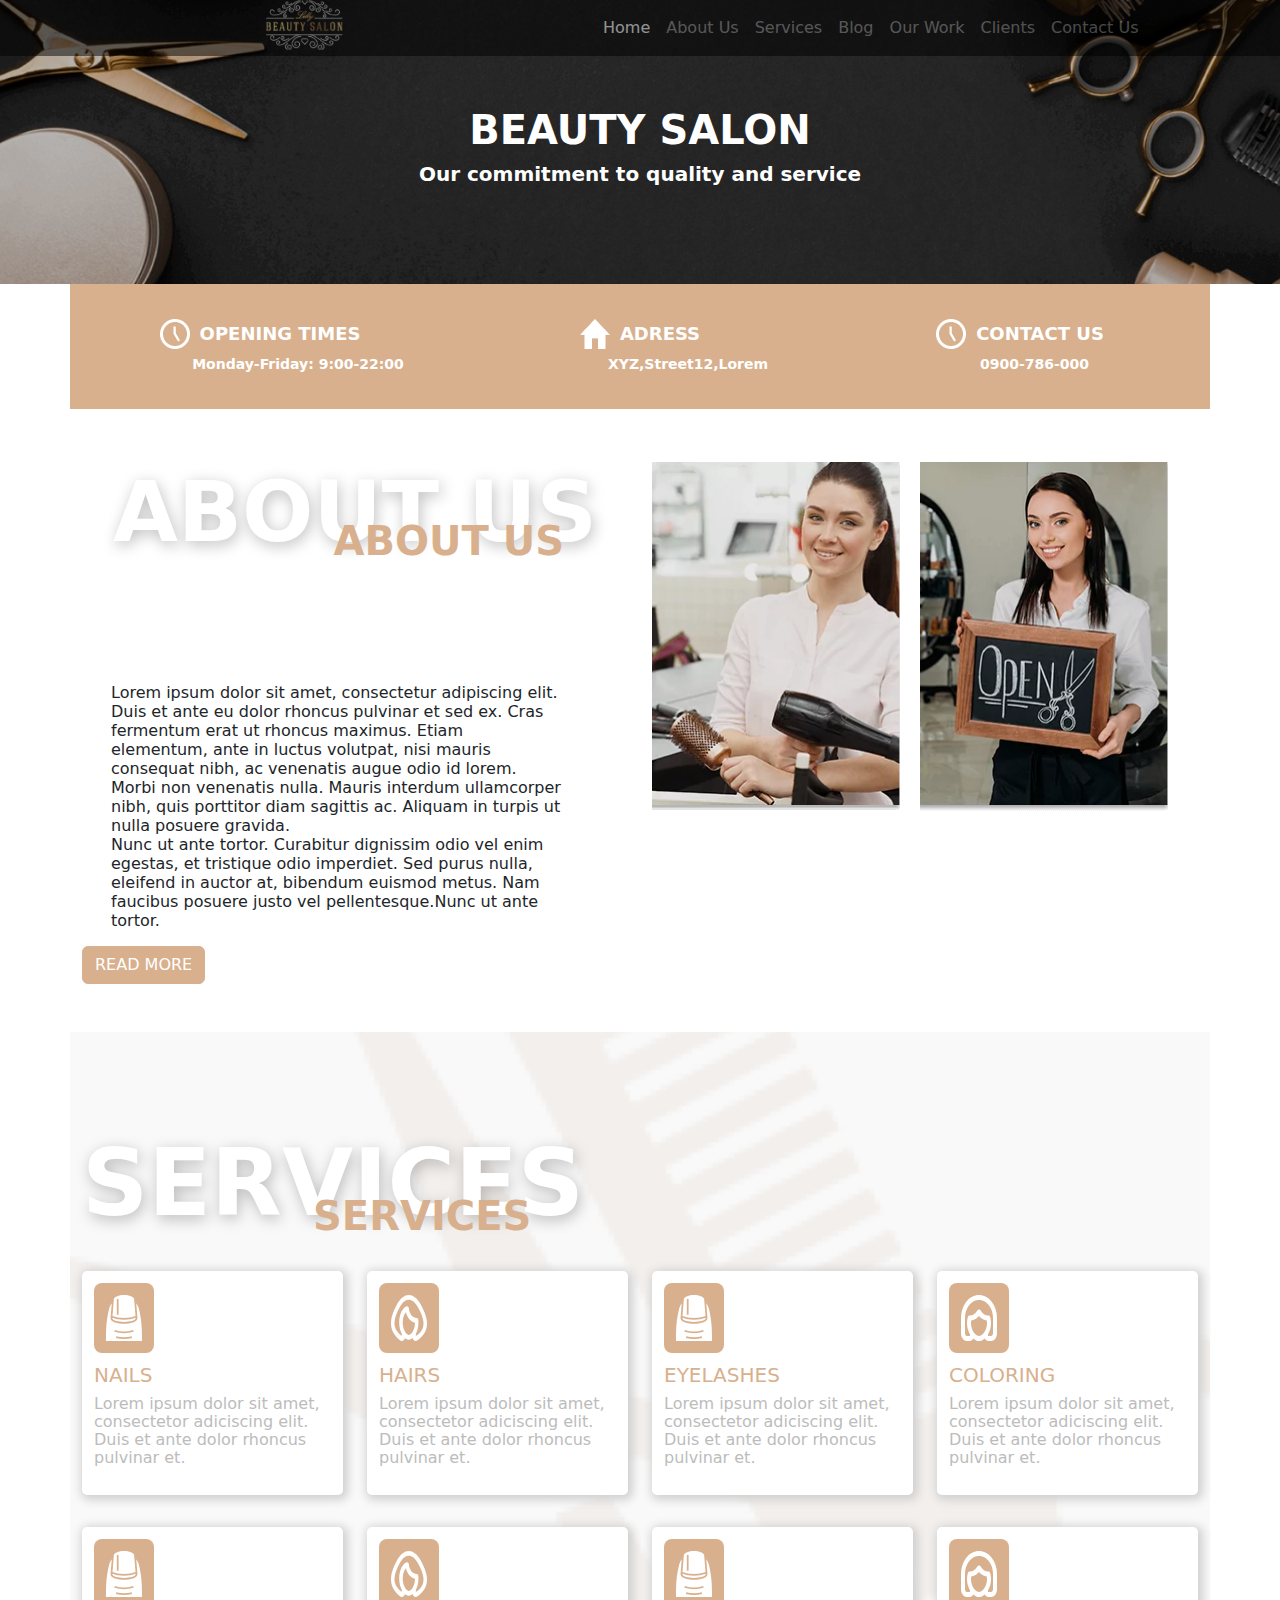
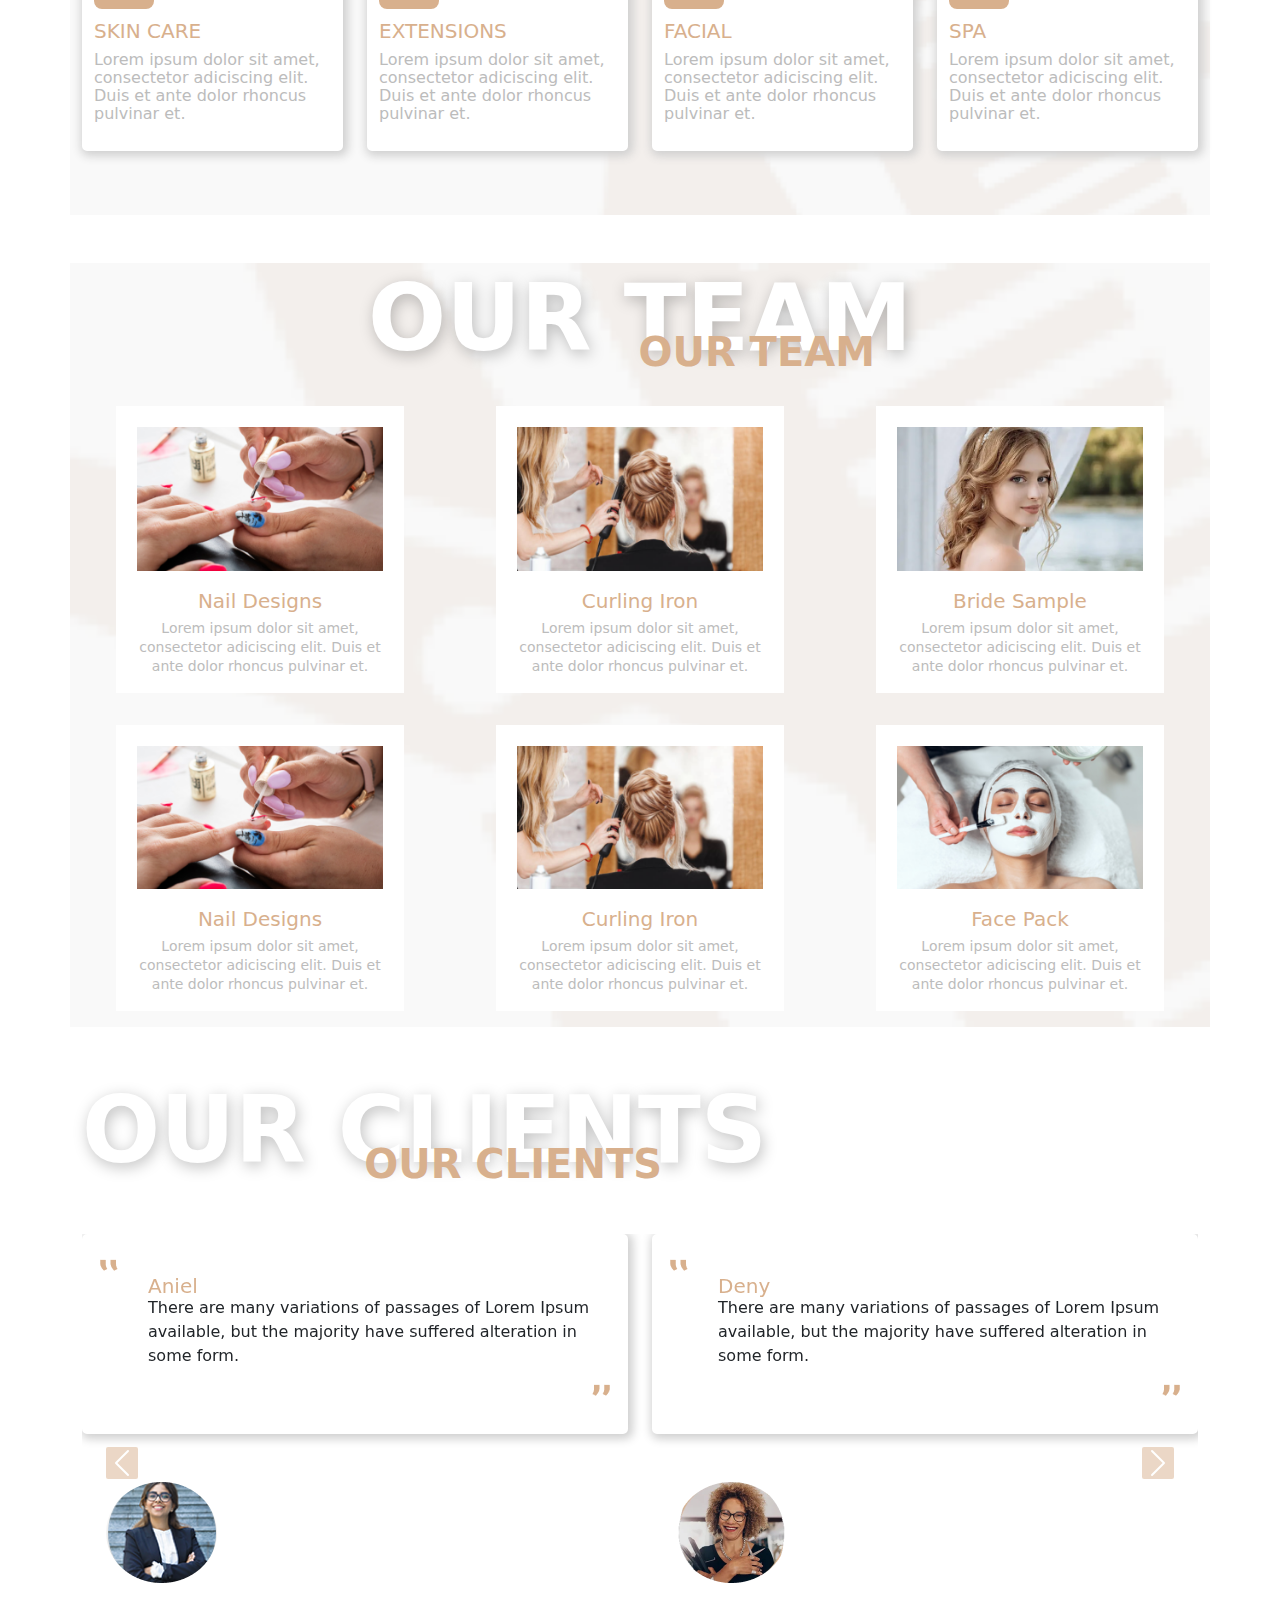
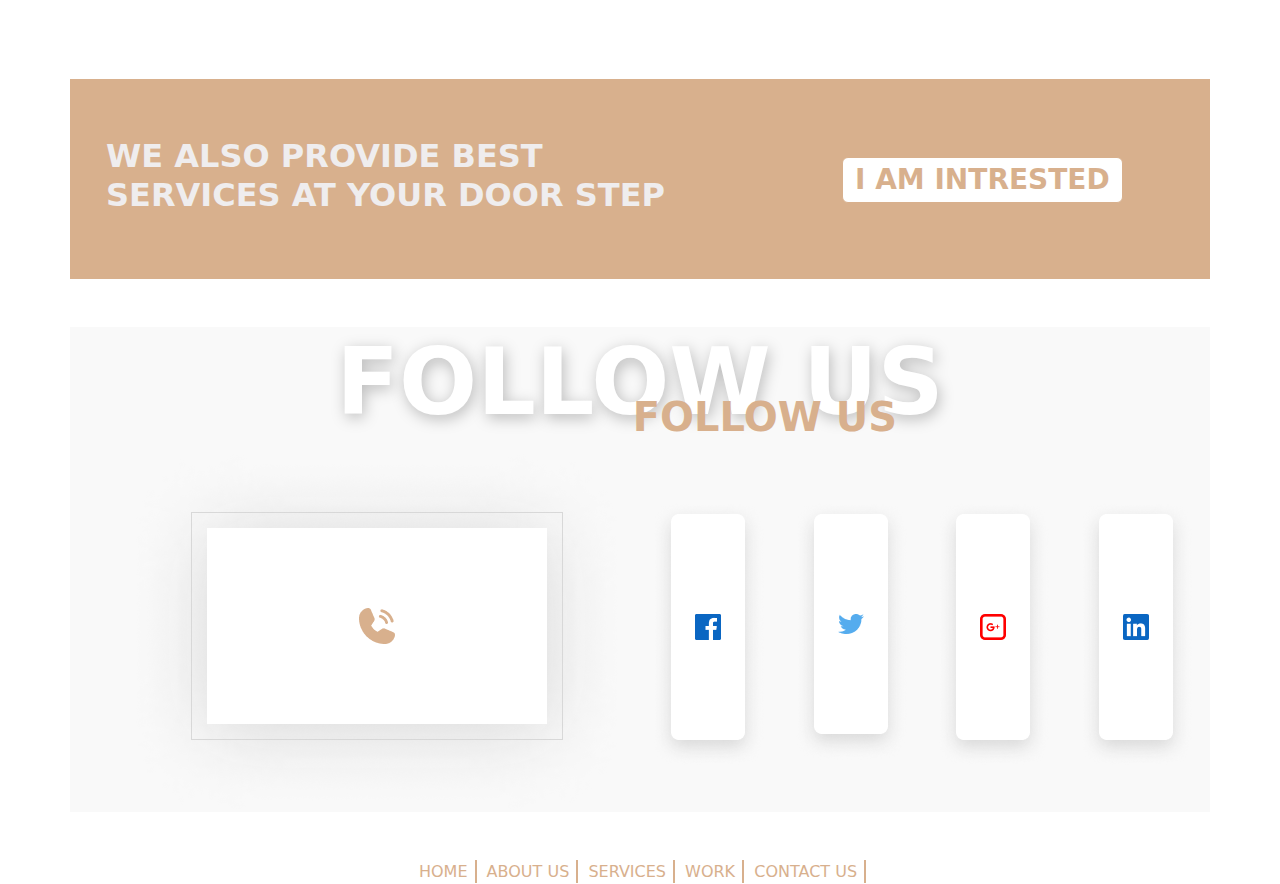
<file: index.html>
<!doctype html>
<html lang="en">

<head>
  <meta charset="utf-8">
  <meta name="viewport" content="width=device-width, initial-scale=1">
  <title>Beauty Saloon</title>
  <link href="https://cdn.jsdelivr.net/npm/bootstrap@5.3.3/dist/css/bootstrap.min.css" rel="stylesheet"
    integrity="sha384-QWTKZyjpPEjISv5WaRU9OFeRpok6YctnYmDr5pNlyT2bRjXh0JMhjY6hW+ALEwIH" crossorigin="anonymous">
  <link rel="stylesheet" href="index.css">
</head>

<body>
  <div class="banner">
    <div class="navbarr">
      <div class="container">
        <div class="row">
          <div class="col-3">
            <div class="text-end">
              <img src="images/Rectangle 1.png" alt="" style="max-width: 100%; height: 50px;">
            </div>
          </div>
          <div class="col-9">
            <nav class="navbar navbar-expand-lg  navbar-dark bg-black ">
              <div class="container-fluid">
                <a class="navbar-brand" href="#"></a>
                <button class="navbar-toggler" type="button" data-bs-toggle="collapse" data-bs-target="#navbarNav"
                  aria-controls="navbarNav" aria-expanded="false" aria-label="Toggle navigation">
                  <span class="navbar-toggler-icon"></span>
                </button>
                <div class="collapse navbar-collapse text-end" id="navbarNav">
                  <ul class="navbar-nav">
                    <li class="nav-item">
                      <a class="nav-link active" aria-current="page" href="index.html">Home</a>
                    </li>
                    <li class="nav-item">
                      <a class="nav-link" href="about.html">About Us</a>
                    </li>
                    <li class="nav-item ">
                      <a class="nav-link" href="services.html">Services</a>
                    </li>
                    <li class="nav-item">
                      <a class="nav-link" href="blog.html">Blog</a>
                    </li>
                    <li class="nav-item ">
                      <a class="nav-link" href="our work.html">Our Work</a>
                    </li>
                    <li class="nav-item ">
                      <a class="nav-link" href="clients.html">Clients</a>
                    </li>
                    <li class="nav-item ">
                      <a class="nav-link" href="contact.html">Contact Us</a>
                    </li>
                  </ul>
                </div>
              </div>
            </nav>
          </div>
        </div>
      </div>
    </div>

    <div class="container banner-text">
      <h1 class="banner-heading1">BEAUTY SALON</h1>
      <h6 class="banner-heading2">Our commitment to quality and service</h6>
    </div>
  </div>
  <!-- contact us -->
  <div class="container">
    <div class="contact-us row py-4">
      <div class="col-lg-4 col-md-4 col-sm-12 text-center ">

        <div style="display: flex; align-items: center; justify-content: center;" class="mx-auto">
          <!-- <div> -->
          <span style="margin-right: 10px; display: inline-block;"><img src="images/Vector (5).png" alt=""
              style="max-width: 100%;"></span>
          <p class="contact-heading1" style="display: inline-block;">OPENING TIMES</p>
        </div>
        <p class="contact-heading2 contact-heading2-1st">Monday-Friday: 9:00-22:00</p>
      </div>
      <div class="col-lg-4 col-md-4 col-sm-12 text-center">
        <div class="address" style="display: flex; align-items: center; justify-content: center;">
          <span style="margin-right: 10px;"><img src="images/Vector (4).png" alt="" style="max-width: 100%;"></span>
          <p class="contact-heading1 ">ADRESS</p>
        </div>
        <p class="contact-heading2 contact-heading2-2nd">XYZ,Street12,Lorem</p>
      </div>
      <div class="col-lg-4 col-md-4 col-sm-12 text-center">
        <div class="timing" style="display: flex; align-items: center; justify-content: center;">
          <span style="margin-right: 10px;"><img src="images/Vector (5).png" alt="" style="max-width: 100%;"></span>
          <p class="contact-heading1">CONTACT US</p>
        </div>
        <p class="contact-heading2 contact-heading2-3rd ">0900-786-000</p>
      </div>
    </div>
  </div>
  <!-- ABOUT US -->
  <div class="container my-5">
    <div class="row">
      <div class="col-lg-6 col-md-12 col-sm-12">
        <div class="position-relative">
          <p class="lg-text lg-text-about">ABOUT US</p>
          <p class="sm-text sm-text-about">ABOUT US</p>
        </div>
        <p class="mt-2 text">Lorem ipsum dolor sit amet, consectetur adipiscing elit. Duis et ante eu
          dolor rhoncus pulvinar et sed ex. Cras fermentum erat ut rhoncus
          maximus. Etiam elementum, ante in luctus volutpat, nisi mauris consequat
          nibh, ac venenatis augue odio id lorem. Morbi non venenatis nulla. Mauris
          interdum ullamcorper nibh, quis porttitor diam sagittis ac. Aliquam in
          turpis ut nulla posuere gravida.<br>
          Nunc ut ante tortor. Curabitur dignissim odio vel enim egestas, et tristique
          odio imperdiet. Sed purus nulla, eleifend in auctor at, bibendum euismod
          metus. Nam faucibus posuere justo vel pellentesque.Nunc ut ante tortor.
        </p>
        <div class="btn-container">
          <button type="button" class="btn readmore">READ MORE</button>
        </div>
      </div>
      <div class="col-lg-6 col-md-12 col-sm-12 mt-1 pe-0 home-page-img">
        <img src="images/Frame 9.png" alt="" style="max-width: 100%;">
      </div>
    </div>
  </div>
  <!-- OUR SERVICES -->
  <div class="container my-5 service-bg">
    <div class="position-relative pt-5" style="margin-top: 40px;">
      <p class="lg-text lg-text-services pt-5 text-start">SERVICES</p>
      <p class="sm-text sm-text-services text-start">SERVICES</p>
    </div> 
    <!-- <img src="images/Frame 25.png" alt="" style="max-width: 100%; margin-top: 40px;"> -->
    <div class="row">
      <div class="col-lg-3 col-md-6 col-sm-12 my-3">
        <div class="service-div">
          <img src="images/Frame 11.svg" alt="" style="max-width: 100%;">
          <p class="service-heading">NAILS</p>
          <p class="service-details">Lorem ipsum dolor sit amet,
            consectetor adiciscing elit.
            Duis et ante dolor rhoncus
            pulvinar et.</p>
        </div>
      </div>
      <div class="col-lg-3 col-md-6 col-sm-12 my-3">
        <div class="service-div">
          <img src="images/Frame 11 (1).svg" alt="" style="max-width: 100%;">
          <p class="service-heading">HAIRS</p>
          <p class="service-details">Lorem ipsum dolor sit amet,
            consectetor adiciscing elit.
            Duis et ante dolor rhoncus
            pulvinar et.</p>
        </div>
      </div>
      <div class="col-lg-3 col-md-6 col-sm-12 my-3">
        <div class="service-div">
          <img src="images/Frame 11.svg" alt="" style="max-width: 100%;">
          <p class="service-heading">EYELASHES</p>
          <p class="service-details">Lorem ipsum dolor sit amet,
            consectetor adiciscing elit.
            Duis et ante dolor rhoncus
            pulvinar et.</p>
        </div>
      </div>
      <div class="col-lg-3 col-md-6 col-sm-12 my-3">
        <div class="service-div">
          <img src="images/Frame 11 (3).svg" alt="" style="max-width: 100%;">
          <p class="service-heading">COLORING</p>
          <p class="service-details">Lorem ipsum dolor sit amet,
            consectetor adiciscing elit.
            Duis et ante dolor rhoncus
            pulvinar et.</p>
        </div>
      </div>

    </div>
    <div class="row pb-5">
      <div class="col-lg-3 col-md-6 col-sm-12 my-3">
        <div class="service-div">
          <img src="images/Frame 11.svg" alt="" style="max-width: 100%;">
          <p class="service-heading">SKIN CARE</p>
          <p class="service-details">Lorem ipsum dolor sit amet,
            consectetor adiciscing elit.
            Duis et ante dolor rhoncus
            pulvinar et.</p>
        </div>
      </div>
      <div class="col-lg-3 col-md-6 col-sm-12 my-3">
        <div class="service-div">
          <img src="images/Frame 11 (1).svg" alt="" style="max-width: 100%;">
          <p class="service-heading">EXTENSIONS</p>
          <p class="service-details">Lorem ipsum dolor sit amet,
            consectetor adiciscing elit.
            Duis et ante dolor rhoncus
            pulvinar et.</p>
        </div>
      </div>
      <div class="col-lg-3 col-md-6 col-sm-12 my-3">
        <div class="service-div">
          <img src="images/Frame 11.svg" alt="" style="max-width: 100%;">
          <p class="service-heading">FACIAL</p>
          <p class="service-details">Lorem ipsum dolor sit amet,
            consectetor adiciscing elit.
            Duis et ante dolor rhoncus
            pulvinar et.</p>
        </div>
      </div>
      <div class="col-lg-3 col-md-6 col-sm-12 my-3">
        <div class="service-div">
          <img src="images/Frame 11 (3).svg" alt="" style="max-width: 100%;">
          <p class="service-heading">SPA</p>
          <p class="service-details">Lorem ipsum dolor sit amet,
            consectetor adiciscing elit.
            Duis et ante dolor rhoncus
            pulvinar et.</p>
        </div>
      </div>

    </div>
  </div>
  <!-- OUR TEAM -->
  <div class="container bg-team my-5">
    <div class="position-relative">
      <p class="lg-text lg-text-team">OUR TEAM</p>
      <p class="sm-text sm-text-team">OUR TEAM</p>
    </div>
    <div class="row">
      <div class="col-lg-4 col-md-6 col-sm-6 my-3">
        <div class="card rounded-0 border-white mx-auto" style="width: 18rem;">
          <img src="images/Rectangle 4.png" class="card-img-top rounded-0" alt="..." style="border: 20px solid white;">
          <div class="card-body text-center pt-0">
            <h5 class="card-title">Nail Designs</h5>
            <p class="card-text">Lorem ipsum dolor sit amet,
              consectetor adiciscing elit.
              Duis et ante dolor rhoncus
              pulvinar et.</p>
          </div>
        </div>
      </div>
      <div class="col-lg-4 col-md-6 col-sm-6 my-3">
        <div class="card rounded-0 border-white mx-auto" style="width: 18rem;">
          <img src="images/Rectangle 4 (1).png" class="card-img-top rounded-0" alt="..."
            style="border: 20px solid white;">
          <div class="card-body text-center pt-0">
            <h5 class="card-title">Curling Iron</h5>
            <p class="card-text">Lorem ipsum dolor sit amet,
              consectetor adiciscing elit.
              Duis et ante dolor rhoncus
              pulvinar et.</p>
          </div>
        </div>
      </div>
      <div class="col-lg-4 col-md-6 col-sm-6 my-3">
        <div class="card rounded-0 border-white mx-auto" style="width: 18rem;">
          <img src="images/Rectangle 4 (2).png" class="card-img-top rounded-0" alt="..."
            style="border: 20px solid white;">
          <div class="card-body text-center pt-0">
            <h5 class="card-title">Bride Sample</h5>
            <p class="card-text">Lorem ipsum dolor sit amet,
              consectetor adiciscing elit.
              Duis et ante dolor rhoncus
              pulvinar et.</p>
          </div>
        </div>
      </div>

      <div class="col-lg-4 col-md-6 col-sm-6 my-3">
        <div class="card rounded-0 border-white mx-auto" style="width: 18rem;">
          <img src="images/Rectangle 4.png" class="card-img-top rounded-0" alt="..." style="border: 20px solid white;">
          <div class="card-body text-center pt-0">
            <h5 class="card-title">Nail Designs</h5>
            <p class="card-text">Lorem ipsum dolor sit amet,
              consectetor adiciscing elit.
              Duis et ante dolor rhoncus
              pulvinar et.</p>
          </div>
        </div>
      </div>
      <div class="col-lg-4 col-md-6 col-sm-6 my-3">
        <div class="card rounded-0 border-white mx-auto" style="width: 18rem;">
          <img src="images/Rectangle 4 (1).png" class="card-img-top rounded-0" alt="..."
            style="border: 20px solid white;">
          <div class="card-body text-center pt-0">
            <h5 class="card-title">Curling Iron</h5>
            <p class="card-text">Lorem ipsum dolor sit amet,
              consectetor adiciscing elit.
              Duis et ante dolor rhoncus
              pulvinar et.</p>
          </div>
        </div>
      </div>
      <div class="col-lg-4 col-md-6 col-sm-6 my-3">
        <div class="card rounded-0 border-white mx-auto" style="width: 18rem;">
          <img src="images/Rectangle 4 (3).png" class="card-img-top rounded-0" alt="..."
            style="border: 20px solid white;">
          <div class="card-body text-center pt-0">
            <h5 class="card-title">Face Pack</h5>
            <p class="card-text">Lorem ipsum dolor sit amet,
              consectetor adiciscing elit.
              Duis et ante dolor rhoncus
              pulvinar et.</p>
          </div>
        </div>
      </div>
    </div>
  </div>
  <!-- OUR CLIENTS -->
  <div class="container my-5 ">
    <div class="text-center mt-5 mb-3">
      <div class="position-relative mb-lg-5 mb-md-5">
        <p class="lg-text lg-text-client text-start">OUR CLIENTS</p>
        <p class="sm-text sm-text-client text-start">OUR CLIENTS </p>
      </div>
    </div>

    <div id="carouselExampleAutoplaying" class="carousel slide" data-bs-ride="carousel" data-interval="1000">
      <div class="carousel-inner">
        <div class="carousel-item active">
          <div class="row">
            <div class="col-lg-6 col-md-6 col-sm-12">
              <div class="service-div pt-3 pb-5 px-3 ">
                <img src="images/’’.png" alt="" style="max-width: 100%;">
                <p class="card-title ms-5">Aniel</p>
                <p class="card-body ms-5">There are many variations of passages of Lorem Ipsum
                  available, but the majority have suffered alteration in
                  some form.</p>
                <img src="images/’’ (1).png" alt="" style="max-width: 100%; float: right;">
              </div>
              <div class="ms-4 my-5">
                <img src="images/Ellipse 1 (1).png" alt="" style="max-width: 100%;">
              </div>
            </div>
            <div class="col-lg-6 col-md-6 col-sm-12">
              <div class="service-div pt-3 pb-5 px-3 ">
                <img src="images/’’.png" alt="" style="max-width: 100%;">
                <p class="card-title ms-5">Deny</p>
                <p class="card-body ms-5">There are many variations of passages of Lorem Ipsum
                  available, but the majority have suffered alteration in
                  some form.</p>
                <img src="images/’’ (1).png" alt="" style="max-width: 100%; float: right;">
              </div>
              <div class="ms-4 my-5">
                <img src="images/Ellipse 1 (2).png" alt="" style="max-width: 100%;">
              </div>
            </div>
          </div>
        </div>
        <div class="carousel-item">
          <div class="row">
            <div class="col-lg-6 col-md-6 col-sm-12">
              <div class="service-div pt-3 pb-5 px-3 ">
                <img src="images/’’.png" alt="" style="max-width: 100%;">
                <p class="card-title ms-5">Aniel</p>
                <p class="card-body ms-5">There are many variations of passages of Lorem Ipsum
                  available, but the majority have suffered alteration in
                  some form.</p>
                <img src="images/’’ (1).png" alt="" style="max-width: 100%; float: right;">
              </div>
              <div class="ms-4 my-5">
                <img src="images/Ellipse 1 (1).png" alt="" style="max-width: 100%;">
              </div>
            </div>
            <div class="col-lg-6 col-md-6 col-sm-12">
              <div class="service-div pt-3 pb-5 px-3 ">
                <img src="images/’’.png" alt="" style="max-width: 100%;">
                <p class="card-title ms-5">Deny</p>
                <p class="card-body ms-5">There are many variations of passages of Lorem Ipsum
                  available, but the majority have suffered alteration in
                  some form.</p>
                <img src="images/’’ (1).png" alt="" style="max-width: 100%; float: right;">
              </div>
              <div class="ms-4 my-5">
                <img src="images/Ellipse 1 (2).png" alt="" style="max-width: 100%;">
              </div>
            </div>
          </div>
        </div>
        <div class="carousel-item">
          <div class="row">
            <div class="col-lg-6 col-md-6 col-sm-12">
              <div class="service-div pt-3 pb-5 px-3 ">
                <img src="images/’’.png" alt="" style="max-width: 100%;">
                <p class="card-title ms-5">Aniel</p>
                <p class="card-body ms-5">There are many variations of passages of Lorem Ipsum
                  available, but the majority have suffered alteration in
                  some form.</p>
                <img src="images/’’ (1).png" alt="" style="max-width: 100%; float: right;">
              </div>
              <div class="ms-4 my-5">
                <img src="images/Ellipse 1 (1).png" alt="" style="max-width: 100%;">
              </div>
            </div>
            <div class="col-lg-6 col-md-6 col-sm-12">
              <div class="service-div pt-3 pb-5 px-3 ">
                <img src="images/’’.png" alt="" style="max-width: 100%;">
                <p class="card-title ms-5">Deny</p>
                <p class="card-body ms-5">There are many variations of passages of Lorem Ipsum
                  available, but the majority have suffered alteration in
                  some form.</p>
                <img src="images/’’ (1).png" alt="" style="max-width: 100%; float: right;">
              </div>
              <div class="ms-4 my-5">
                <img src="images/Ellipse 1 (2).png" alt="" style="max-width: 100%;">
              </div>
            </div>
          </div>
        </div>
      </div>
      <button class="carousel-control-prev" type="button" data-bs-target="#carouselExampleAutoplaying"
        data-bs-slide="prev">
        <span class="carousel-control-prev-icon" aria-hidden="true"></span>
        <span class="visually-hidden">Previous</span>
      </button>
      <button class="carousel-control-next" type="button" data-bs-target="#carouselExampleAutoplaying"
        data-bs-slide="next">
        <span class="carousel-control-next-icon" aria-hidden="true"></span>
        <span class="visually-hidden">Next</span>
      </button>
    </div>

  </div>
  <!-- INTREST BUTTON -->
    <div class="container mb-5" style="background-color: rgba(216, 176, 141, 1);">
      <div class="row py-5">
        <div class="col-lg-8 col-md-12 col-sm-12">
          <p class="intrest-heading ms-4">WE ALSO PROVIDE BEST<br> SERVICES AT YOUR DOOR STEP</p>
        </div>
        <div class="col-lg-4 col-md-12 col-sm-12">
          <div class="intrest-btn">
            <button type="button" class="btn btn-secondary intrest-button">I AM INTRESTED</button>
          </div>
        </div>
      </div>
    </div>
 
  <!-- FOLLOW US footer -->
  <div class="container bg-color my-5">
    <div class="text-center mt-5 mb-3">
      <div class="position-relative">
        <p class="lg-text lg-text-follow">FOLLOW US</p>
        <p class="sm-text sm-text-follow">FOLLOW US</p>
      </div>
    </div>
    <div class="row">
      <div class="col-lg-6 col-md-6 col-sm-12">
        <div class="text-end">
          <a href="">
            <img src="images/Frame 46.png" alt="" style="max-width: 100%;"></a>
        </div>
      </div>
      <div class="col-lg-6 col-md-6 col-sm-12 mt-5">
        <div class="row">
          <div class="col-3">
            <img src="images/Frame 47.png" alt="" style="max-width: 100%;" class="mx-0 px-0">
          </div>
          <div class="col-3">
            <img src="images/Frame 48.png" alt="" style="max-width: 100%;" class="mx-0 px-0">
          </div>
          <div class="col-3">
            <img src="images/Frame 49.png" alt="" style="max-width: 100%;">
          </div>
          <div class="col-3">
            <img src="images/Frame 50.png" alt="" style="max-width: 100%;">
          </div>
        </div>

      </div>
    </div>
  </div>
  <footer>
    <div class="container">
      <div class="text-center">
        <a class="footer-tag">HOME</a>
        <a class="footer-tag">ABOUT US</a>
        <a class="footer-tag">SERVICES</a>
        <a class="footer-tag">WORK</a>
        <a class="footer-tag">CONTACT US</a>
      </div>

    </div>
  </footer>
  <script src="https://cdn.jsdelivr.net/npm/@popperjs/core@2.11.8/dist/umd/popper.min.js"
    integrity="sha384-I7E8VVD/ismYTF4hNIPjVp/Zjvgyol6VFvRkX/vR+Vc4jQkC+hVqc2pM8ODewa9r"
    crossorigin="anonymous"></script>
  <script src="https://cdn.jsdelivr.net/npm/bootstrap@5.3.3/dist/js/bootstrap.min.js"
    integrity="sha384-0pUGZvbkm6XF6gxjEnlmuGrJXVbNuzT9qBBavbLwCsOGabYfZo0T0to5eqruptLy"
    crossorigin="anonymous"></script>
</body>

</html>
</file>
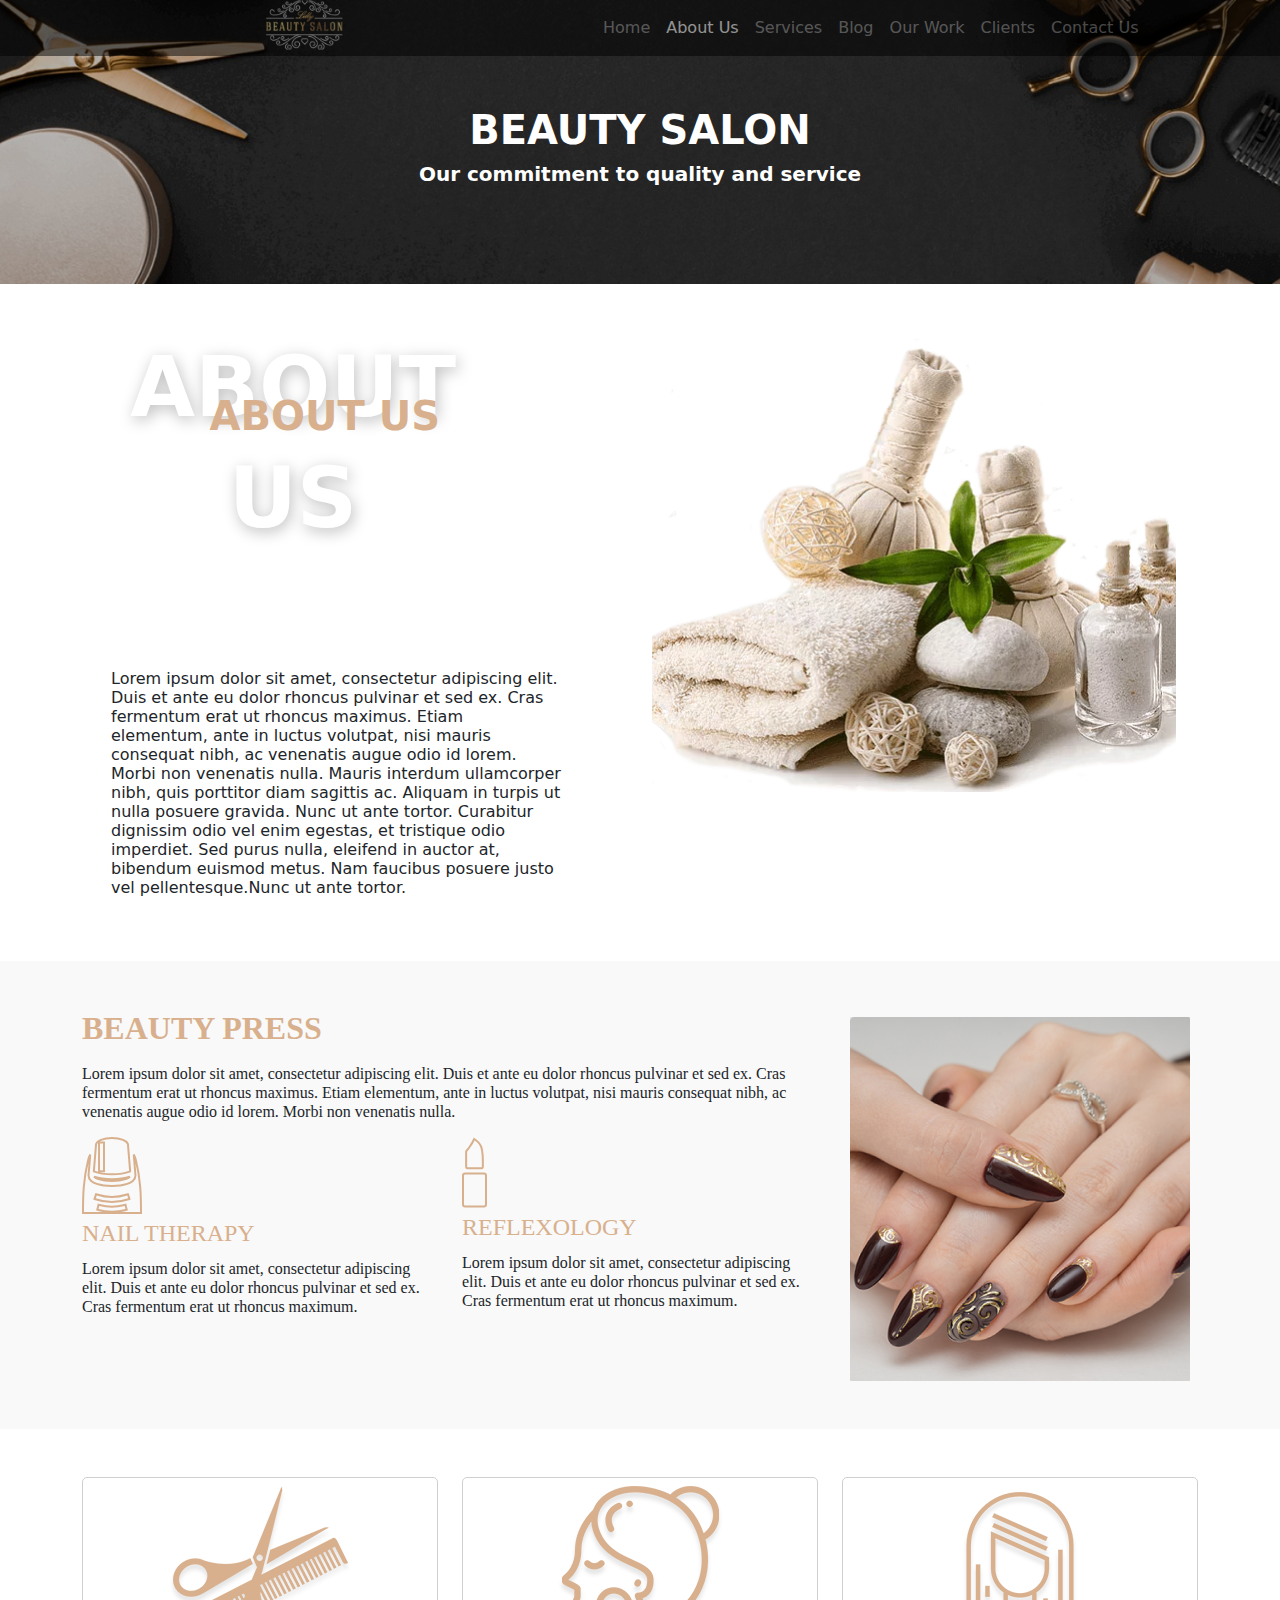
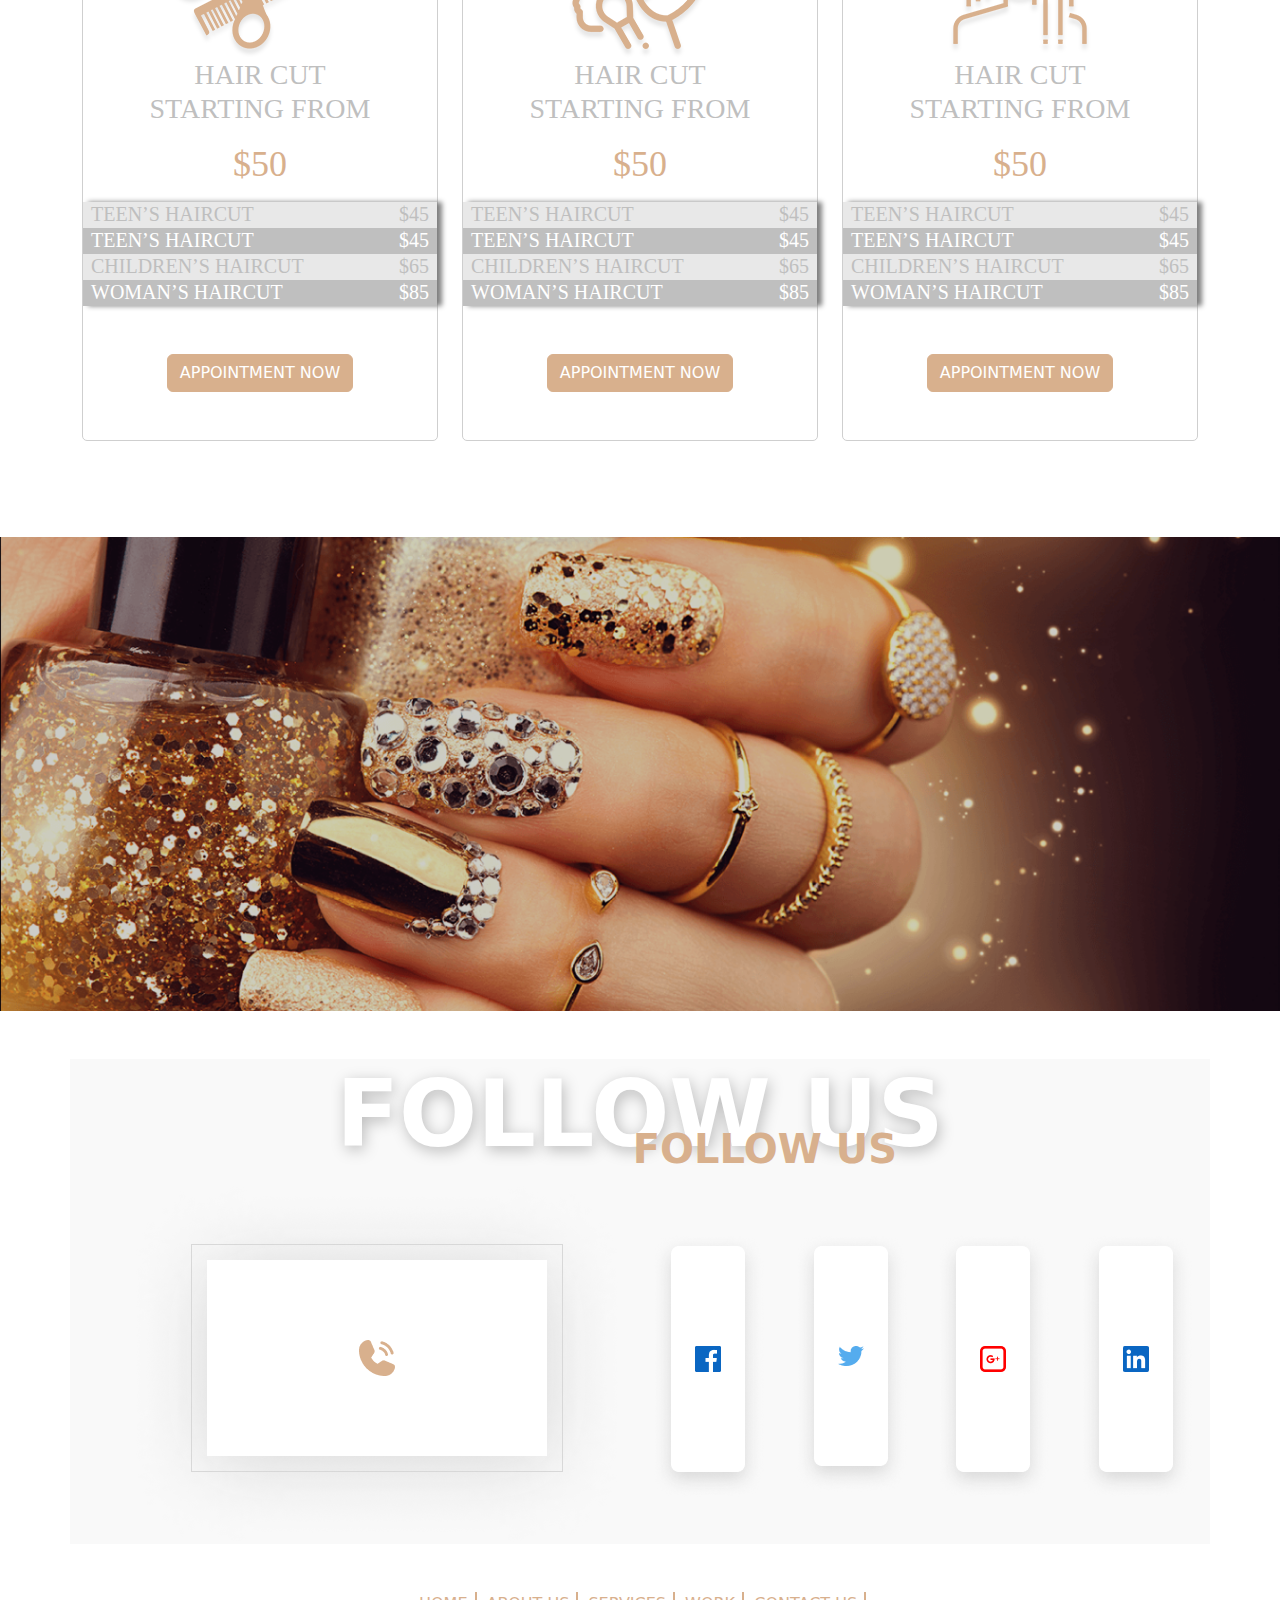
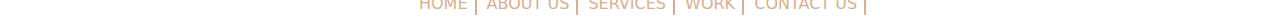
<file: about.html>
<!doctype html>
<html lang="en">

<head>
    <meta charset="utf-8">
    <meta name="viewport" content="width=device-width, initial-scale=1">
    <title>Beauty Saloon_About Us</title>
    <link href="https://cdn.jsdelivr.net/npm/bootstrap@5.3.3/dist/css/bootstrap.min.css" rel="stylesheet"
        integrity="sha384-QWTKZyjpPEjISv5WaRU9OFeRpok6YctnYmDr5pNlyT2bRjXh0JMhjY6hW+ALEwIH" crossorigin="anonymous">
    <link rel="stylesheet" href="index.css">
</head>

<body>
    <div class="banner">
        <div class="navbarr">
            <div class="container">
                <div class="row">
                    <div class="col-3">
                        <div class="text-end">
                            <img src="images/Rectangle 1.png" alt="" style="max-width: 100%; height: 50px;">
                        </div>
                    </div>
                    <div class="col-9">
                        <nav class="navbar navbar-expand-lg  navbar-dark bg-black ">
                            <div class="container-fluid">
                                <a class="navbar-brand" href="#"></a>
                                <button class="navbar-toggler" type="button" data-bs-toggle="collapse"
                                    data-bs-target="#navbarNav" aria-controls="navbarNav" aria-expanded="false"
                                    aria-label="Toggle navigation">
                                    <span class="navbar-toggler-icon"></span>
                                </button>
                                <div class="collapse navbar-collapse" id="navbarNav">
                                    <ul class="navbar-nav">
                                        <li class="nav-item">
                                            <a class="nav-link" aria-current="page" href="index.html">Home</a>
                                        </li>
                                        <li class="nav-item">
                                            <a class="nav-link active" href="about.html">About Us</a>
                                        </li>
                                        <li class="nav-item">
                                            <a class="nav-link" href="services.html">Services</a>
                                        </li>
                                        <li class="nav-item">
                                            <a class="nav-link" href="blog.html">Blog</a>
                                        </li>
                                        <li class="nav-item">
                                            <a class="nav-link" href="our work.html">Our Work</a>
                                        </li>
                                        <li class="nav-item">
                                            <a class="nav-link" href="clients.html">Clients</a>
                                        </li>
                                        <li class="nav-item">
                                            <a class="nav-link" href="contact.html">Contact Us</a>
                                        </li>
                                    </ul>
                                </div>
                            </div>
                        </nav>
                    </div>
                </div>
            </div>
        </div>

        <div class="container banner-text">
            <h1 class="banner-heading1">BEAUTY SALON</h1>
            <h6 class="banner-heading2">Our commitment to quality and service</h6>
        </div>
    </div>

    <!-- ABOUT US -->
    <div class="container my-5">
        <div class="row about">
            <div class="col-lg-6 col-md-12 col-sm-12">
                <div class="position-relative p-about">
                    <p class="lg-text lg-text-about p-about1">ABOUT US</p>
                    <p class="sm-text sm-text-about p-about2">ABOUT US</p>
                  </div>              
                    <p class="mt-2 text">Lorem ipsum dolor sit amet, consectetur adipiscing elit. Duis et ante eu
                    dolor rhoncus pulvinar et sed ex. Cras fermentum erat ut rhoncus
                    maximus. Etiam elementum, ante in luctus volutpat, nisi mauris consequat
                    nibh, ac venenatis augue odio id lorem. Morbi non venenatis nulla. Mauris
                    interdum ullamcorper nibh, quis porttitor diam sagittis ac. Aliquam in
                    turpis ut nulla posuere gravida.
                    Nunc ut ante tortor. Curabitur dignissim odio vel enim egestas, et tristique
                    odio imperdiet. Sed purus nulla, eleifend in auctor at, bibendum euismod
                    metus. Nam faucibus posuere justo vel pellentesque.Nunc ut ante tortor.
                </p>
            </div>
            <div class="col-lg-6 col-md-12 col-sm-12  mt-1 pe-0">
                <img src="images/about us/Rectangle 5.png" alt="" style="max-width: 100%;">

            </div>
        </div>
    </div>

    <!-- BUEATY PRESS -->
    <div class="bg-color my-5">
    <div class="container">
        <div class="row py-5">
            <div class="col-lg-8 col-md-12 col-sm-12">
                <p class="b-press">BEAUTY PRESS</p>
                <p class="b-press-test">Lorem ipsum dolor sit amet, consectetur adipiscing elit. Duis et ante eu dolor
                    rhoncus
                    pulvinar et sed ex. Cras fermentum erat ut rhoncus maximus. Etiam elementum, ante in
                    luctus volutpat, nisi mauris consequat nibh, ac venenatis augue odio id lorem. Morbi
                    non venenatis nulla.</p>
                <div class="row">
                    <div class="col-lg-6 col-md-6 col-sm-12">
                        <img src="images/about us/Nail Therapy.svg" alt="" style="max-width: 100">
                        <p class="nail1">NAIL THERAPY</p>
                        <p class="b-press-test">Lorem ipsum dolor sit amet,
                            consectetur adipiscing elit. Duis
                            et ante eu dolor rhoncus pulvinar
                            et sed ex. Cras fermentum erat
                            ut rhoncus maximum.</p>
                    </div>
                    <div class="col-lg-6 col-md-6 col-sm-12 ">
                        <img src="images/about us/Reflexology.svg" alt="" style="max-width: 100">
                        <p class="nail1">REFLEXOLOGY</p>
                        <p class="b-press-test">Lorem ipsum dolor sit amet,
                            consectetur adipiscing elit. Duis
                            et ante eu dolor rhoncus pulvinar
                            et sed ex. Cras fermentum erat
                            ut rhoncus maximum.</p>
                    </div>
                </div>
            </div>
            <div class="col-lg-4 col-md-12 col-sm-12 text-center">
                <img src="images/about us/Rectangle 6.png" alt="" style="max-width: 100%;" class="mt-2">

            </div>

        </div>
    </div>
</div>
    <!-- PRICES -->
    <div class="container">
        <div class="row">
            <div class="col-lg-4 col-md-12 col-sm-12 mb-5 ">
                <div style="border: 1px solid #cfcfcf; border-radius: 5px;" class="cards mx-auto">
                    <div class="text-center mt-2">
                        <img src="images/about us/Rectangle 7.png" alt="" style="max-width: 100%;">
                        <p class="prices">HAIR CUT <br> STARTING FROM</p>
                        <p class="doller">$50</p>
                    </div>
                    <div style="box-shadow: 5px 0px 5px gray">
                        <div class="px-2" style="background: rgba(232, 232, 232, 1);">
                            <span class="product">TEEN’S HAIRCUT</span>
                            <span class="price">$45</span>
                        </div>

                        <div class="px-2" style="background:rgba(191, 191, 191, 1)">
                            <span class="product" style="color: white;">TEEN’S HAIRCUT</span>
                            <span class="price" style="color: white;">$45</span>
                        </div>

                        <div class="px-2" style="background: rgba(232, 232, 232, 1);">
                            <span class="product">CHILDREN’S HAIRCUT</span>
                            <span class="price">$65</span>
                        </div>

                        <div class="px-2" style="background:rgba(191, 191, 191, 1)">
                            <span class="product" style="color: white;">WOMAN’S HAIRCUT</span>
                            <span class="price" style="color: white;">$85</span>
                        </div>
                    </div>
                    <div class="text-center my-5">
                        <button class="price-btn btn">APPOINTMENT NOW</button>
                    </div>
                </div>
            </div>
            <div class="col-lg-4 col-md-12 col-sm-12 mb-5">
                <div style="border: 1px solid #cfcfcf; border-radius: 5px;" class="cards mx-auto">
                    <div class="text-center mt-2">
                        <img src="images/about us/Rectangle 7 (1).png" alt="" style="max-width: 100%;">
                        <p class="prices">HAIR CUT <br> STARTING FROM</p>
                        <p class="doller">$50</p>
                    </div>
                    <div style="box-shadow: 5px 0px 5px gray">
                        <div class="px-2" style="background: rgba(232, 232, 232, 1);">
                            <span class="product">TEEN’S HAIRCUT</span>
                            <span class="price">$45</span>
                        </div>

                        <div class="px-2" style="background:rgba(191, 191, 191, 1)">
                            <span class="product" style="color: white;">TEEN’S HAIRCUT</span>
                            <span class="price" style="color: white;">$45</span>
                        </div>

                        <div class="px-2" style="background: rgba(232, 232, 232, 1);">
                            <span class="product">CHILDREN’S HAIRCUT</span>
                            <span class="price">$65</span>
                        </div>

                        <div class="px-2" style="background:rgba(191, 191, 191, 1)">
                            <span class="product" style="color: white;">WOMAN’S HAIRCUT</span>
                            <span class="price" style="color: white;">$85</span>
                        </div>
                    </div>
                    <div class="text-center my-5">
                        <button class="price-btn btn">APPOINTMENT NOW</button>
                    </div>
                </div>
            </div>
            <div class="col-lg-4 col-md-12 col-sm-12 mb-5">
                <div style="border: 1px solid #cfcfcf; border-radius: 5px;" class="cards mx-auto">
                    <div class="text-center mt-2">
                        <img src="images/about us/Rectangle 7 (2).png" alt="" style="max-width: 100%;">
                        <p class="prices">HAIR CUT <br> STARTING FROM</p>
                        <p class="doller">$50</p>
                    </div>
                    <div style="box-shadow: 5px 0px 5px gray">
                        <div class="px-2" style="background: rgba(232, 232, 232, 1);">
                            <span class="product">TEEN’S HAIRCUT</span>
                            <span class="price">$45</span>
                        </div>

                        <div class="px-2" style="background:rgba(191, 191, 191, 1)">
                            <span class="product" style="color: white;">TEEN’S HAIRCUT</span>
                            <span class="price" style="color: white;">$45</span>
                        </div>

                        <div class="px-2" style="background: rgba(232, 232, 232, 1);">
                            <span class="product">CHILDREN’S HAIRCUT</span>
                            <span class="price">$65</span>
                        </div>

                        <div class="px-2" style="background:rgba(191, 191, 191, 1)">
                            <span class="product" style="color: white;">WOMAN’S HAIRCUT</span>
                            <span class="price" style="color: white;">$85</span>
                        </div>
                    </div>
                    <div class="text-center my-5">
                        <button class="price-btn btn">APPOINTMENT NOW</button>
                    </div>
                </div>
            </div>
        </div>
    </div>
    <!-- NAIL ART BANNER -->
    <div class="my-5 text-center"><img src="images/about us/About - Footer Img.png" alt="" style="max-width: 100%;">
    </div>
    <!-- FOLLOW US footer -->
    <!-- FOLLOW US footer -->
  <div class="container bg-color my-5">
    <div class="text-center mt-5 mb-3">
      <div class="position-relative">
        <p class="lg-text lg-text-follow">FOLLOW US</p>
        <p class="sm-text sm-text-follow">FOLLOW US</p>
      </div>
    </div>
    <div class="row">
      <div class="col-lg-6 col-md-6 col-sm-12">
        <div class="text-end">
          <a href="">
            <img src="images/Frame 46.png" alt="" style="max-width: 100%;"></a>
        </div>
      </div>
      <div class="col-lg-6 col-md-6 col-sm-12 mt-5">
        <div class="row">
          <div class="col-3">
            <img src="images/Frame 47.png" alt="" style="max-width: 100%;" class="mx-0 px-0">
          </div>
          <div class="col-3">
            <img src="images/Frame 48.png" alt="" style="max-width: 100%;" class="mx-0 px-0">
          </div>
          <div class="col-3">
            <img src="images/Frame 49.png" alt="" style="max-width: 100%;">
          </div>
          <div class="col-3">
            <img src="images/Frame 50.png" alt="" style="max-width: 100%;">
          </div>
        </div>

      </div>
    </div>
  </div>
  <footer>
    <div class="container">
      <div class="text-center">
        <a class="footer-tag">HOME</a>
        <a class="footer-tag">ABOUT US</a>
        <a class="footer-tag">SERVICES</a>
        <a class="footer-tag">WORK</a>
        <a class="footer-tag">CONTACT US</a>
      </div>

    </div>
  </footer>
    <script src="https://cdn.jsdelivr.net/npm/@popperjs/core@2.11.8/dist/umd/popper.min.js"
        integrity="sha384-I7E8VVD/ismYTF4hNIPjVp/Zjvgyol6VFvRkX/vR+Vc4jQkC+hVqc2pM8ODewa9r"
        crossorigin="anonymous"></script>
    <script src="https://cdn.jsdelivr.net/npm/bootstrap@5.3.3/dist/js/bootstrap.min.js"
        integrity="sha384-0pUGZvbkm6XF6gxjEnlmuGrJXVbNuzT9qBBavbLwCsOGabYfZo0T0to5eqruptLy"
        crossorigin="anonymous"></script>
</body>

</html>
</file>
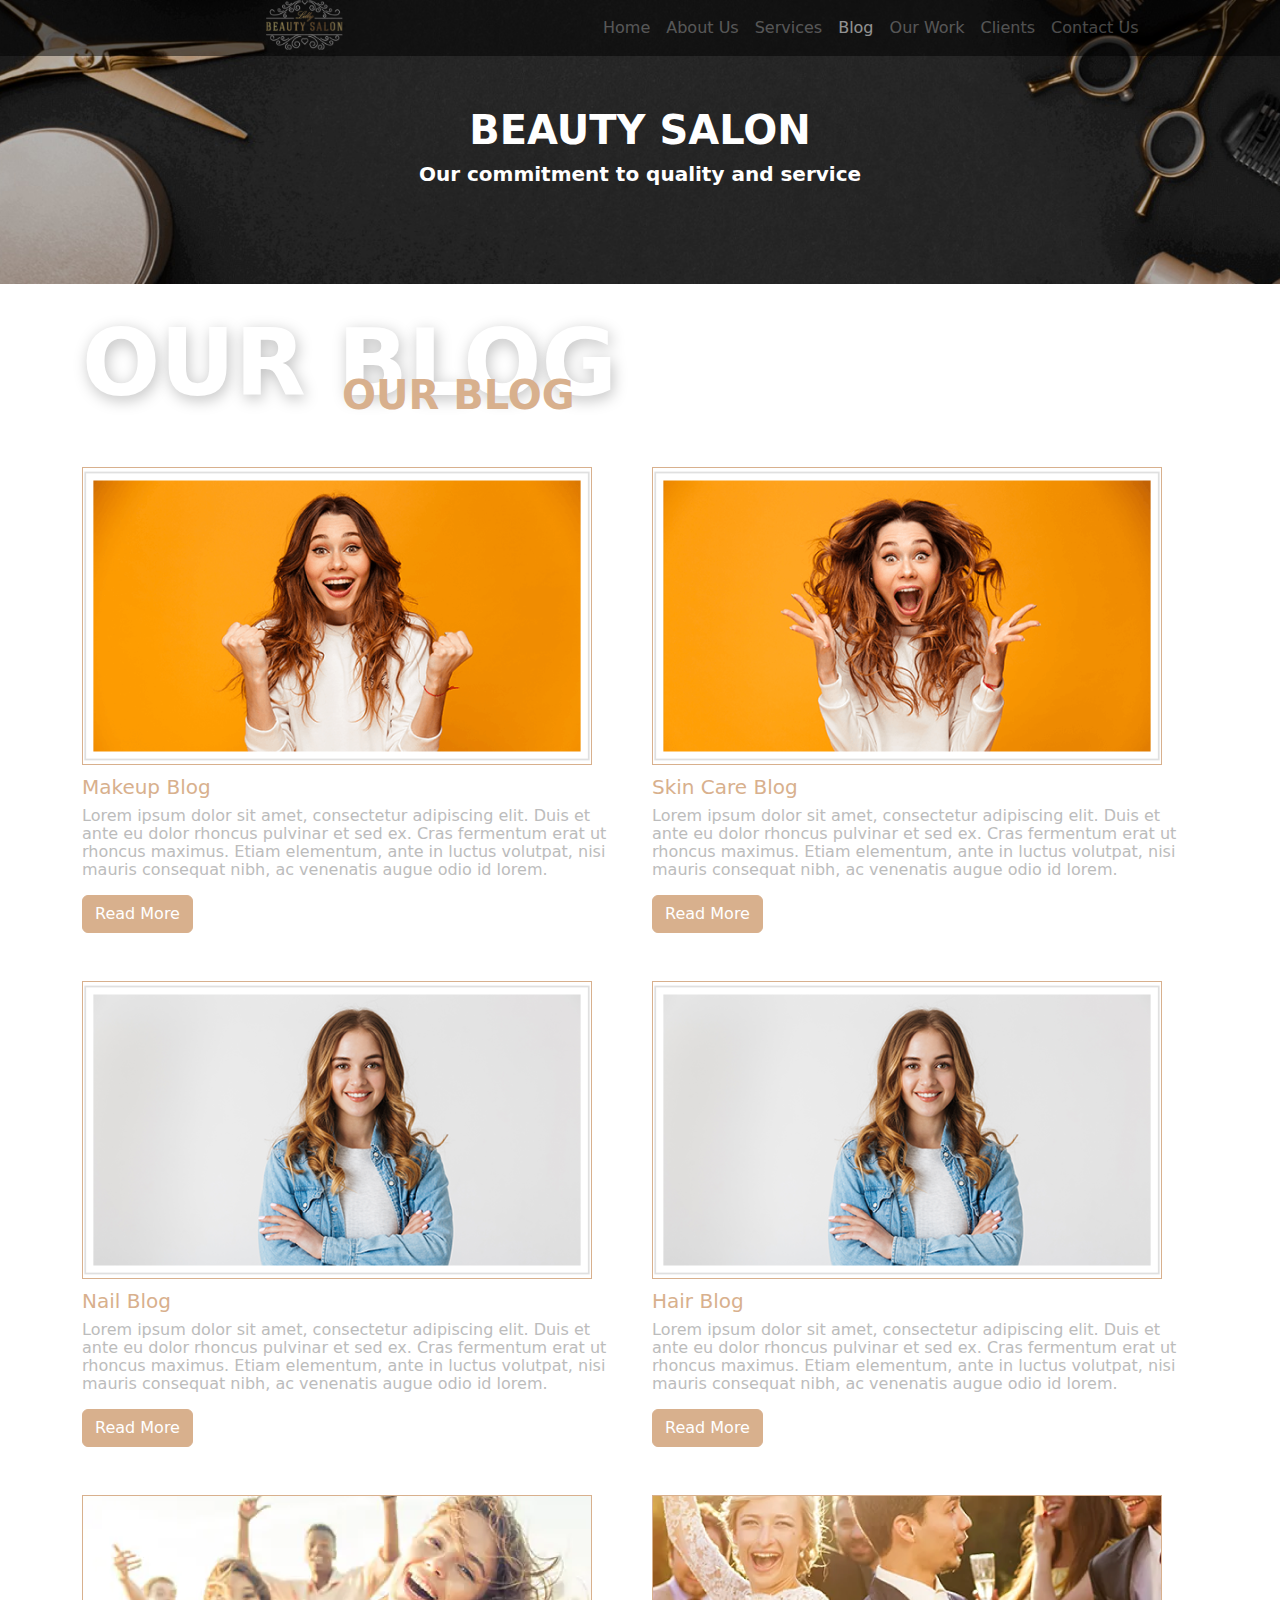
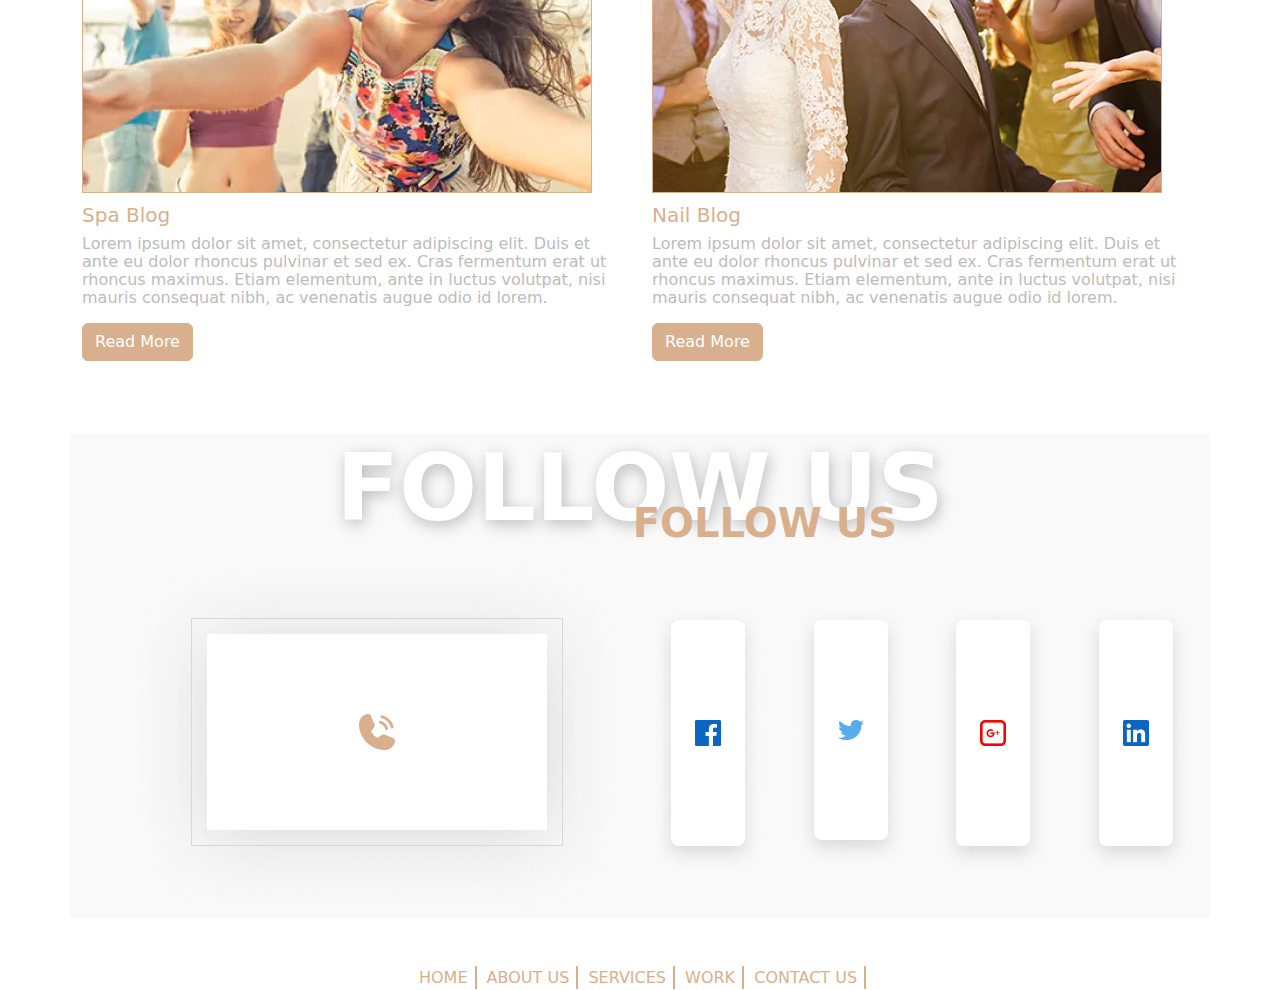
<file: blog.html>
<!doctype html>
<html lang="en">

<head>
  <meta charset="utf-8">
  <meta name="viewport" content="width=device-width, initial-scale=1">
  <title>Beauty Saloon_Blog</title>
  <link href="https://cdn.jsdelivr.net/npm/bootstrap@5.3.3/dist/css/bootstrap.min.css" rel="stylesheet"
    integrity="sha384-QWTKZyjpPEjISv5WaRU9OFeRpok6YctnYmDr5pNlyT2bRjXh0JMhjY6hW+ALEwIH" crossorigin="anonymous">
  <link rel="stylesheet" href="index.css">
</head>

<body>
  <div class="banner">
    <div class="navbarr">
      <div class="container">
        <div class="row">
          <div class="col-3">
            <div class="text-end">
              <img src="images/Rectangle 1.png" alt="" style="max-width: 100%; height: 50px;">
            </div>
          </div>
          <div class="col-9">
            <nav class="navbar navbar-expand-lg  navbar-dark bg-black ">
              <div class="container-fluid">
                <a class="navbar-brand" href="#"></a>
                <button class="navbar-toggler" type="button" data-bs-toggle="collapse" data-bs-target="#navbarNav"
                  aria-controls="navbarNav" aria-expanded="false" aria-label="Toggle navigation">
                  <span class="navbar-toggler-icon"></span>
                </button>
                <div class="collapse navbar-collapse" id="navbarNav">
                  <ul class="navbar-nav">
                    <li class="nav-item">
                      <a class="nav-link" aria-current="page" href="index.html">Home</a>
                    </li>
                    <li class="nav-item">
                      <a class="nav-link" href="about.html">About Us</a>
                    </li>
                    <li class="nav-item">
                      <a class="nav-link" href="services.html">Services</a>
                    </li>
                    <li class="nav-item">
                      <a class="nav-link active" href="blog.html">Blog</a>
                    </li>
                    <li class="nav-item">
                      <a class="nav-link" href="our work.html">Our Work</a>
                    </li>
                    <li class="nav-item">
                      <a class="nav-link" href="clients.html">Clients</a>
                    </li>
                    <li class="nav-item">
                      <a class="nav-link" href="contact.html">Contact Us</a>
                    </li>
                  </ul>
                </div>
              </div>
            </nav>
          </div>
        </div>
      </div>
    </div>

    <div class="container banner-text">
      <h1 class="banner-heading1">BEAUTY SALON</h1>
      <h6 class="banner-heading2">Our commitment to quality and service</h6>
    </div>
  </div>
  <!-- OUR BLOG -->

  <div class="container">
    <div class="text-center my-4">
      <div class="position-relative">
        <p class="lg-text lg-text-blog text-start">OUR BLOG</p>
        <p class="sm-text sm-text-blog text-start">OUR BLOG</p>
      </div>    
      </div>
    <div class="row">
      <div class="col-lg-6 col-md-6 col-sm-12 my-4">
        <img src="images/our blog/Rectangle 12 (4).png" alt="" style="max-width: 100%;">
        <p class="service-heading">Makeup Blog</p>
        <p class="service-details">Lorem ipsum dolor sit amet, consectetur adipiscing elit. Duis et
          ante eu dolor rhoncus pulvinar et sed ex. Cras fermentum erat ut
          rhoncus maximus. Etiam elementum, ante in luctus volutpat, nisi
          mauris consequat nibh, ac venenatis augue odio id lorem.</p>
        <button type="button" class="btn  btn-outline readmore">Read More</button>

      </div>
      <div class="col-lg-6 col-md-6 col-sm-12 my-4">
        <img src="images/our blog/Rectangle 12.png" alt="" style="max-width: 100%;">
        <p class="service-heading">Skin Care Blog</p>
        <p class="service-details">Lorem ipsum dolor sit amet, consectetur adipiscing elit. Duis et
          ante eu dolor rhoncus pulvinar et sed ex. Cras fermentum erat ut
          rhoncus maximus. Etiam elementum, ante in luctus volutpat, nisi
          mauris consequat nibh, ac venenatis augue odio id lorem.</p>
        <button type="button" class="btn  btn-outline readmore">Read More</button>

      </div>
      <div class="col-lg-6 col-md-6 col-sm-12 my-4">
        <img src="images/our blog/Rectangle 12 (1).png" alt="" style="max-width: 100%;">
        <p class="service-heading">Nail Blog</p>
        <p class="service-details">Lorem ipsum dolor sit amet, consectetur adipiscing elit. Duis et
          ante eu dolor rhoncus pulvinar et sed ex. Cras fermentum erat ut
          rhoncus maximus. Etiam elementum, ante in luctus volutpat, nisi
          mauris consequat nibh, ac venenatis augue odio id lorem.</p>
        <button type="button" class="btn  btn-outline readmore">Read More</button>
      </div>
      <div class="col-lg-6 col-md-6 col-sm-12 my-4">
        <img src="images/our blog/Rectangle 12 (1).png" alt="" style="max-width: 100%;">
        <p class="service-heading">Hair Blog</p>
        <p class="service-details">Lorem ipsum dolor sit amet, consectetur adipiscing elit. Duis et
          ante eu dolor rhoncus pulvinar et sed ex. Cras fermentum erat ut
          rhoncus maximus. Etiam elementum, ante in luctus volutpat, nisi
          mauris consequat nibh, ac venenatis augue odio id lorem.</p>
        <button type="button" class="btn  btn-outline readmore">Read More</button>
      </div>
      <div class="col-lg-6 col-md-6 col-sm-12 my-4">
        <img src="images/our blog/Rectangle 12 (2).png" alt="" style="max-width: 100%;">
        <p class="service-heading">Spa Blog</p>
        <p class="service-details">Lorem ipsum dolor sit amet, consectetur adipiscing elit. Duis et
          ante eu dolor rhoncus pulvinar et sed ex. Cras fermentum erat ut
          rhoncus maximus. Etiam elementum, ante in luctus volutpat, nisi
          mauris consequat nibh, ac venenatis augue odio id lorem.</p>
        <button type="button" class="btn  btn-outline readmore">Read More</button>
      </div>
      <div class="col-lg-6 col-md-6 col-sm-12 my-4">
        <img src="images/our blog/Rectangle 12 (3).png" alt="" style="max-width: 100%;">
        <p class="service-heading">Nail Blog</p>
        <p class="service-details">Lorem ipsum dolor sit amet, consectetur adipiscing elit. Duis et
          ante eu dolor rhoncus pulvinar et sed ex. Cras fermentum erat ut
          rhoncus maximus. Etiam elementum, ante in luctus volutpat, nisi
          mauris consequat nibh, ac venenatis augue odio id lorem.</p>
        <button type="button" class="btn  btn-outline readmore">Read More</button>
      </div>
    </div>
  </div>
  <!-- FOLLOW US footer -->
  <div class="container bg-color my-5">
    <div class="text-center mt-5 mb-3">
      <div class="position-relative">
        <p class="lg-text lg-text-follow">FOLLOW US</p>
        <p class="sm-text sm-text-follow">FOLLOW US</p>
      </div>
    </div>
    <div class="row">
      <div class="col-lg-6 col-md-6 col-sm-12">
        <div class="text-end">
          <a href="">
            <img src="images/Frame 46.png" alt="" style="max-width: 100%;"></a>
        </div>
      </div>
      <div class="col-lg-6 col-md-6 col-sm-12 mt-5">
        <div class="row">
          <div class="col-3">
            <img src="images/Frame 47.png" alt="" style="max-width: 100%;" class="mx-0 px-0">
          </div>
          <div class="col-3">
            <img src="images/Frame 48.png" alt="" style="max-width: 100%;" class="mx-0 px-0">
          </div>
          <div class="col-3">
            <img src="images/Frame 49.png" alt="" style="max-width: 100%;">
          </div>
          <div class="col-3">
            <img src="images/Frame 50.png" alt="" style="max-width: 100%;">
          </div>
        </div>

      </div>
    </div>
  </div>
  <footer>
    <div class="container">
      <div class="text-center">
        <a class="footer-tag">HOME</a>
        <a class="footer-tag">ABOUT US</a>
        <a class="footer-tag">SERVICES</a>
        <a class="footer-tag">WORK</a>
        <a class="footer-tag">CONTACT US</a>
      </div>

    </div>
  </footer>
  <script src="https://cdn.jsdelivr.net/npm/@popperjs/core@2.11.8/dist/umd/popper.min.js"
    integrity="sha384-I7E8VVD/ismYTF4hNIPjVp/Zjvgyol6VFvRkX/vR+Vc4jQkC+hVqc2pM8ODewa9r"
    crossorigin="anonymous"></script>
  <script src="https://cdn.jsdelivr.net/npm/bootstrap@5.3.3/dist/js/bootstrap.min.js"
    integrity="sha384-0pUGZvbkm6XF6gxjEnlmuGrJXVbNuzT9qBBavbLwCsOGabYfZo0T0to5eqruptLy"
    crossorigin="anonymous"></script>
</body>

</html>
</file>
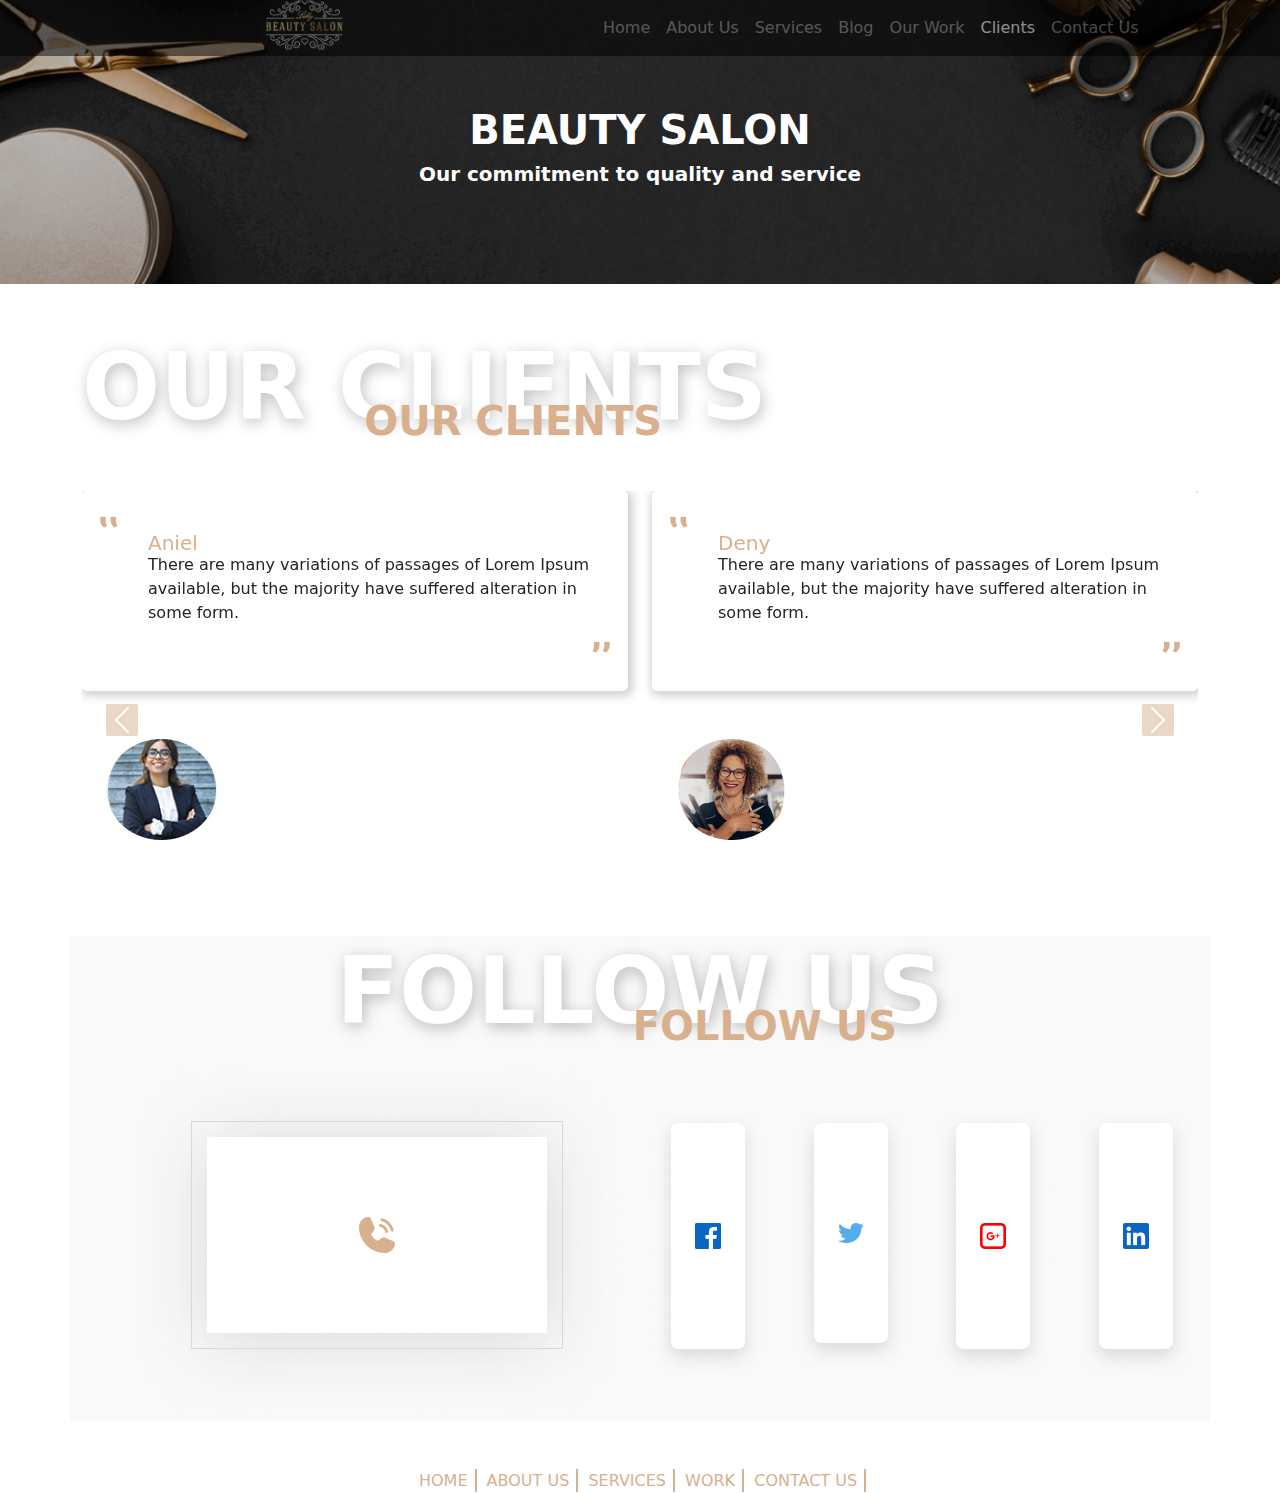
<file: clients.html>
<!doctype html>
<html lang="en">

<head>
  <meta charset="utf-8">
  <meta name="viewport" content="width=device-width, initial-scale=1">
  <title>Beauty Saloon_Clients</title>
  <link href="https://cdn.jsdelivr.net/npm/bootstrap@5.3.3/dist/css/bootstrap.min.css" rel="stylesheet"
    integrity="sha384-QWTKZyjpPEjISv5WaRU9OFeRpok6YctnYmDr5pNlyT2bRjXh0JMhjY6hW+ALEwIH" crossorigin="anonymous">
  <link rel="stylesheet" href="index.css">
</head>

<body>
  <div class="banner">
    <div class="navbarr">
      <div class="container">
        <div class="row">
          <div class="col-3">
            <div class="text-end">
              <img src="images/Rectangle 1.png" alt="" style="max-width: 100%; height: 50px;">
            </div>
          </div>
          <div class="col-9">
            <nav class="navbar navbar-expand-lg navbar-dark bg-black flex-row-reverse ">
              <div class="container-fluid">
                <a class="navbar-brand" href="#"></a>
                <button class="navbar-toggler" type="button" data-bs-toggle="collapse" data-bs-target="#navbarNav"
                  aria-controls="navbarNav" aria-expanded="false" aria-label="Toggle navigation">
                  <span class="navbar-toggler-icon"></span>
                </button>
                <div class="collapse navbar-collapse" id="navbarNav">
                  <ul class="navbar-nav">
                    <li class="nav-item">
                      <a class="nav-link" aria-current="page" href="index.html">Home</a>
                    </li>
                    <li class="nav-item">
                      <a class="nav-link" href="about.html">About Us</a>
                    </li>
                    <li class="nav-item">
                      <a class="nav-link" href="services.html">Services</a>
                    </li>
                    <li class="nav-item">
                      <a class="nav-link" href="blog.html">Blog</a>
                    </li>
                    <li class="nav-item">
                      <a class="nav-link" href="our work.html">Our Work</a>
                    </li>
                    <li class="nav-item">
                      <a class="nav-link active" href="clients.html">Clients</a>
                    </li>
                    <li class="nav-item">
                      <a class="nav-link" href="contact.html">Contact Us</a>
                    </li>
                  </ul>
                </div>
              </div>
            </nav>
          </div>
        </div>
      </div>
    </div>

    <div class="container banner-text">
      <h1 class="banner-heading1">BEAUTY SALON</h1>
      <h6 class="banner-heading2">Our commitment to quality and service</h6>
    </div>
  </div>
  <!-- OUR CLIENTS -->
  <div class="container my-5 ">
    <div class="text-center mt-5 mb-3">
      <div class="position-relative mb-lg-5 mb-md-5">
        <p class="lg-text lg-text-client text-start">OUR CLIENTS</p>
        <p class="sm-text sm-text-client text-start">OUR CLIENTS </p>
      </div>
    </div>

    <div id="carouselExampleAutoplaying" class="carousel slide" data-bs-ride="carousel" data-interval="1000">
      <div class="carousel-inner">
        <div class="carousel-item active">
          <div class="row">
            <div class="col-lg-6 col-md-6 col-sm-12">
              <div class="service-div pt-3 pb-5 px-3 ">
                <img src="images/’’.png" alt="" style="max-width: 100%;">
                <p class="card-title ms-5">Aniel</p>
                <p class="card-body ms-5">There are many variations of passages of Lorem Ipsum
                  available, but the majority have suffered alteration in
                  some form.</p>
                <img src="images/’’ (1).png" alt="" style="max-width: 100%; float: right;">
              </div>
              <div class="ms-4 my-5">
                <img src="images/Ellipse 1 (1).png" alt="" style="max-width: 100%;">
              </div>
            </div>
            <div class="col-lg-6 col-md-6 col-sm-12">
              <div class="service-div pt-3 pb-5 px-3 ">
                <img src="images/’’.png" alt="" style="max-width: 100%;">
                <p class="card-title ms-5">Deny</p>
                <p class="card-body ms-5">There are many variations of passages of Lorem Ipsum
                  available, but the majority have suffered alteration in
                  some form.</p>
                <img src="images/’’ (1).png" alt="" style="max-width: 100%; float: right;">
              </div>
              <div class="ms-4 my-5">
                <img src="images/Ellipse 1 (2).png" alt="" style="max-width: 100%;">
              </div>
            </div>
          </div>
        </div>
        <div class="carousel-item">
          <div class="row">
            <div class="col-lg-6 col-md-6 col-sm-12">
              <div class="service-div pt-3 pb-5 px-3 ">
                <img src="images/’’.png" alt="" style="max-width: 100%;">
                <p class="card-title ms-5">Aniel</p>
                <p class="card-body ms-5">There are many variations of passages of Lorem Ipsum
                  available, but the majority have suffered alteration in
                  some form.</p>
                <img src="images/’’ (1).png" alt="" style="max-width: 100%; float: right;">
              </div>
              <div class="ms-4 my-5">
                <img src="images/Ellipse 1 (1).png" alt="" style="max-width: 100%;">
              </div>
            </div>
            <div class="col-lg-6 col-md-6 col-sm-12">
              <div class="service-div pt-3 pb-5 px-3 ">
                <img src="images/’’.png" alt="" style="max-width: 100%;">
                <p class="card-title ms-5">Deny</p>
                <p class="card-body ms-5">There are many variations of passages of Lorem Ipsum
                  available, but the majority have suffered alteration in
                  some form.</p>
                <img src="images/’’ (1).png" alt="" style="max-width: 100%; float: right;">
              </div>
              <div class="ms-4 my-5">
                <img src="images/Ellipse 1 (2).png" alt="" style="max-width: 100%;">
              </div>
            </div>
          </div>
        </div>
        <div class="carousel-item">
          <div class="row">
            <div class="col-lg-6 col-md-6 col-sm-12">
              <div class="service-div pt-3 pb-5 px-3 ">
                <img src="images/’’.png" alt="" style="max-width: 100%;">
                <p class="card-title ms-5">Aniel</p>
                <p class="card-body ms-5">There are many variations of passages of Lorem Ipsum
                  available, but the majority have suffered alteration in
                  some form.</p>
                <img src="images/’’ (1).png" alt="" style="max-width: 100%; float: right;">
              </div>
              <div class="ms-4 my-5">
                <img src="images/Ellipse 1 (1).png" alt="" style="max-width: 100%;">
              </div>
            </div>
            <div class="col-lg-6 col-md-6 col-sm-12">
              <div class="service-div pt-3 pb-5 px-3 ">
                <img src="images/’’.png" alt="" style="max-width: 100%;">
                <p class="card-title ms-5">Deny</p>
                <p class="card-body ms-5">There are many variations of passages of Lorem Ipsum
                  available, but the majority have suffered alteration in
                  some form.</p>
                <img src="images/’’ (1).png" alt="" style="max-width: 100%; float: right;">
              </div>
              <div class="ms-4 my-5">
                <img src="images/Ellipse 1 (2).png" alt="" style="max-width: 100%;">
              </div>
            </div>
          </div>
        </div>
      </div>
      <button class="carousel-control-prev" type="button" data-bs-target="#carouselExampleAutoplaying"
        data-bs-slide="prev">
        <span class="carousel-control-prev-icon" aria-hidden="true"></span>
        <span class="visually-hidden">Previous</span>
      </button>
      <button class="carousel-control-next" type="button" data-bs-target="#carouselExampleAutoplaying"
        data-bs-slide="next">
        <span class="carousel-control-next-icon" aria-hidden="true"></span>
        <span class="visually-hidden">Next</span>
      </button>
    </div>

  </div>



  <!-- FOLLOW US footer -->
  <div class="container bg-color my-5">
    <div class="text-center mt-5 mb-3">
      <div class="position-relative">
        <p class="lg-text lg-text-follow">FOLLOW US</p>
        <p class="sm-text sm-text-follow">FOLLOW US</p>
      </div>
    </div>
    <div class="row">
      <div class="col-lg-6 col-md-6 col-sm-12">
        <div class="text-end">
          <a href="">
            <img src="images/Frame 46.png" alt="" style="max-width: 100%;"></a>
        </div>
      </div>
      <div class="col-lg-6 col-md-6 col-sm-12 mt-5">
        <div class="row">
          <div class="col-3">
            <img src="images/Frame 47.png" alt="" style="max-width: 100%;" class="mx-0 px-0">
          </div>
          <div class="col-3">
            <img src="images/Frame 48.png" alt="" style="max-width: 100%;" class="mx-0 px-0">
          </div>
          <div class="col-3">
            <img src="images/Frame 49.png" alt="" style="max-width: 100%;">
          </div>
          <div class="col-3">
            <img src="images/Frame 50.png" alt="" style="max-width: 100%;">
          </div>
        </div>

      </div>
    </div>
  </div>
  <footer>
    <div class="container">
      <div class="text-center">
        <a class="footer-tag">HOME</a>
        <a class="footer-tag">ABOUT US</a>
        <a class="footer-tag">SERVICES</a>
        <a class="footer-tag">WORK</a>
        <a class="footer-tag">CONTACT US</a>
      </div>

    </div>
  </footer>
  <script src="https://cdn.jsdelivr.net/npm/@popperjs/core@2.11.8/dist/umd/popper.min.js"
    integrity="sha384-I7E8VVD/ismYTF4hNIPjVp/Zjvgyol6VFvRkX/vR+Vc4jQkC+hVqc2pM8ODewa9r"
    crossorigin="anonymous"></script>
  <script src="https://cdn.jsdelivr.net/npm/bootstrap@5.3.3/dist/js/bootstrap.min.js"
    integrity="sha384-0pUGZvbkm6XF6gxjEnlmuGrJXVbNuzT9qBBavbLwCsOGabYfZo0T0to5eqruptLy"
    crossorigin="anonymous"></script>
</body>

</html>
</file>
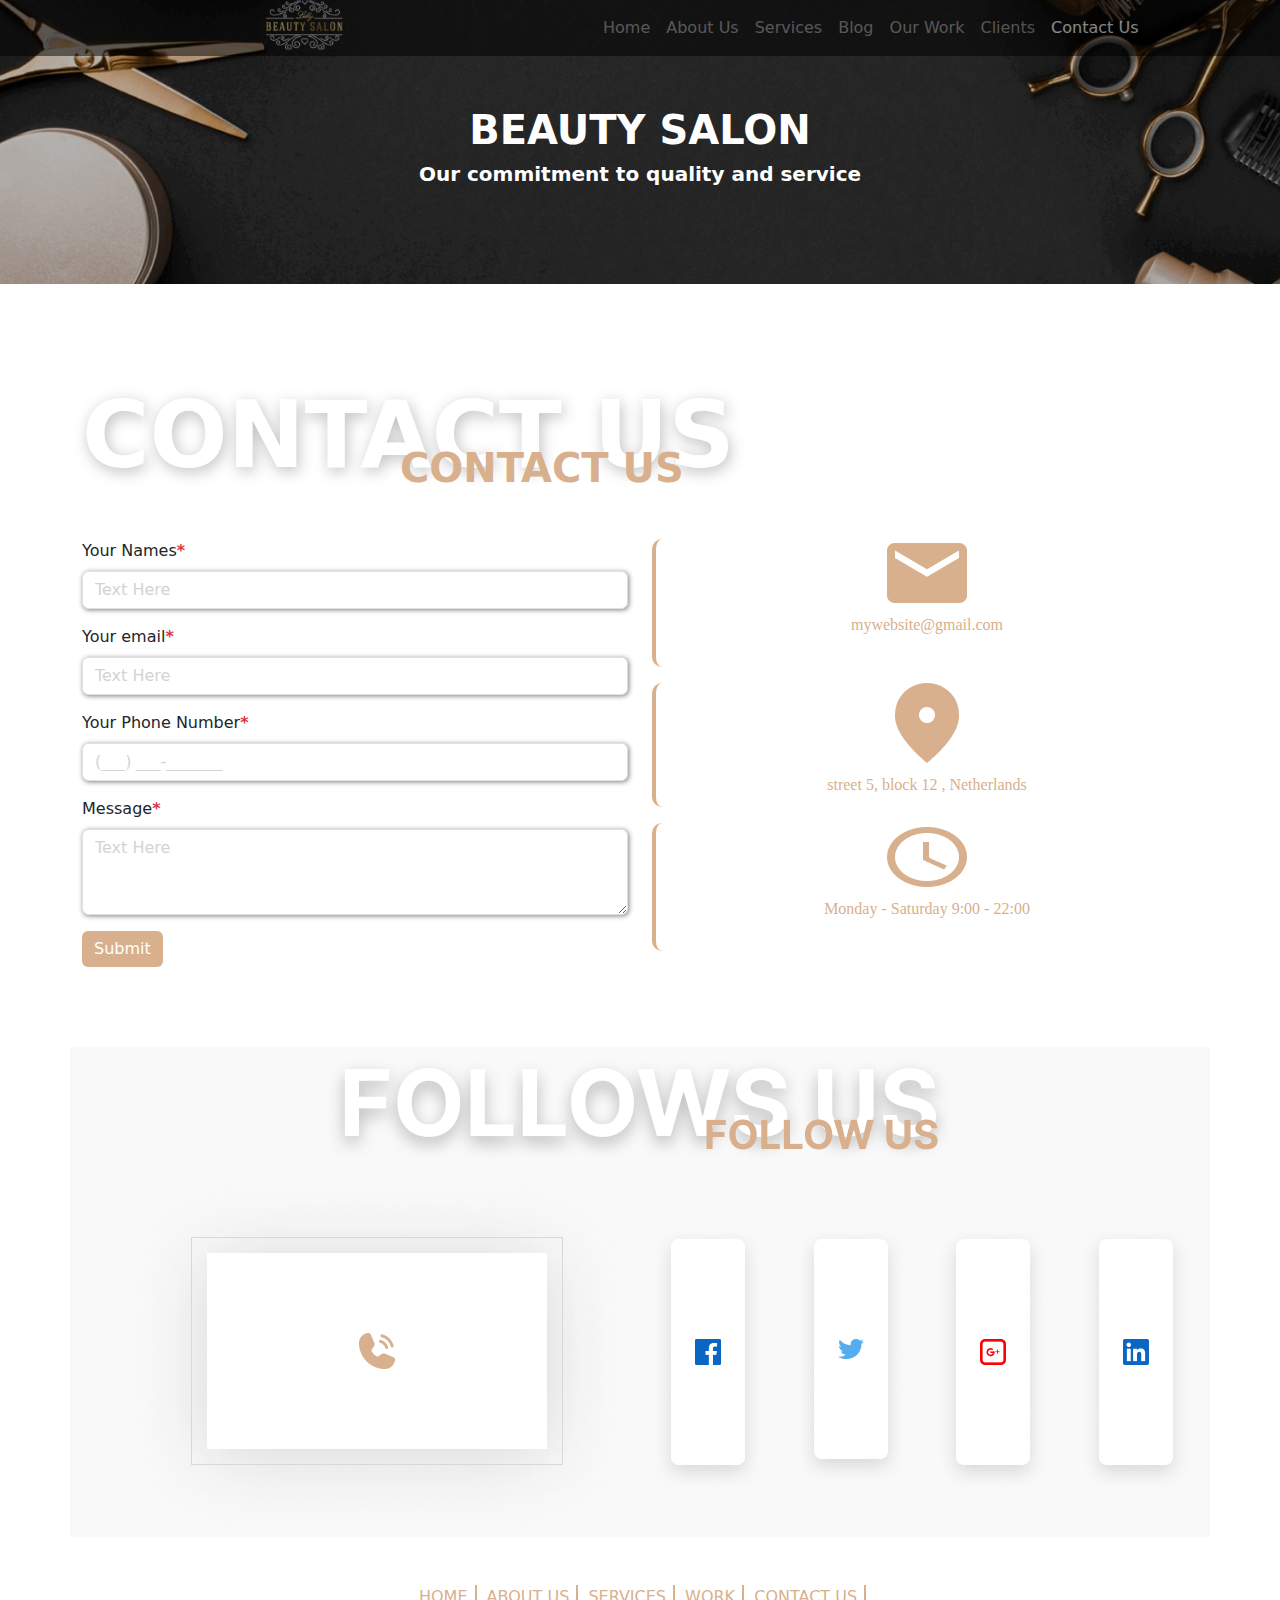
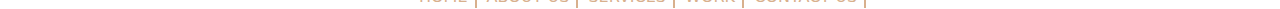
<file: contact.html>
<!doctype html>
<html lang="en">

<head>
  <meta charset="utf-8">
  <meta name="viewport" content="width=device-width, initial-scale=1">
  <title>Beauty Saloon_Contact Us</title>
  <link href="https://cdn.jsdelivr.net/npm/bootstrap@5.3.3/dist/css/bootstrap.min.css" rel="stylesheet"
    integrity="sha384-QWTKZyjpPEjISv5WaRU9OFeRpok6YctnYmDr5pNlyT2bRjXh0JMhjY6hW+ALEwIH" crossorigin="anonymous">
  <link rel="stylesheet" href="index.css">
</head>

<body>
  <div class="banner">
    <div class="navbarr">
      <div class="container">
        <div class="row">
          <div class="col-3">
            <div class="text-end">
              <img src="images/Rectangle 1.png" alt="" style="max-width: 100%; height: 50px;">
            </div>
          </div>
          <div class="col-9">
            <nav class="navbar navbar-expand-lg  navbar-dark bg-black ">
              <div class="container-fluid">
                <a class="navbar-brand" href="#"></a>
                <button class="navbar-toggler" type="button" data-bs-toggle="collapse" data-bs-target="#navbarNav"
                  aria-controls="navbarNav" aria-expanded="false" aria-label="Toggle navigation">
                  <span class="navbar-toggler-icon"></span>
                </button>
                <div class="collapse navbar-collapse" id="navbarNav">
                  <ul class="navbar-nav">
                    <li class="nav-item">
                      <a class="nav-link" aria-current="page" href="index.html">Home</a>
                    </li>
                    <li class="nav-item">
                      <a class="nav-link" href="about.html">About Us</a>
                    </li>
                    <li class="nav-item">
                      <a class="nav-link" href="services.html">Services</a>
                    </li>
                    <li class="nav-item">
                      <a class="nav-link" href="blog.html">Blog</a>
                    </li>
                    <li class="nav-item">
                      <a class="nav-link" href="our work.html">Our Work</a>
                    </li>
                    <li class="nav-item">
                      <a class="nav-link" href="clients.html">Clients</a>
                    </li>
                    <li class="nav-item">
                      <a class="nav-link active" href="contact.html">Contact Us</a>
                    </li>
                  </ul>
                </div>
              </div>
            </nav>
          </div>
        </div>
      </div>
    </div>

    <div class="container banner-text">
      <h1 class="banner-heading1">BEAUTY SALON</h1>
      <h6 class="banner-heading2">Our commitment to quality and service</h6>
    </div>
  </div>
  <!-- CONTACT US -->
  <div class="container mb-5">
    <div class="text-centermb-3">
      <div class="position-relative pt-5">
        <p class="lg-text lg-text-contact pt-5 text-start">CONTACT US</p>
        <p class="sm-text sm-text-contact text-start">CONTACT US</p>
      </div>    </div>
    <div class="row my-5">
      <div class="col-lg-6 col-md-6 col-sm-12 ">
        <div class="mb-3">
            <label for="exampleFormControlInput1" class="form-label">Your Names<span class="text-danger" style="font-weight: 900;">*</span></label>
            <input type="text" class="form-control" id="exampleFormControlInput1" placeholder="Text Here">
          </div>
          <div class="mb-3">
            <label for="exampleFormControlInput1" class="form-label">Your email<span class="text-danger" style="font-weight: 900;">*</span></label>
            <input type="email" class="form-control" id="exampleFormControlInput1" placeholder="Text Here">
          </div>
          <div class="mb-3">
            <label for="exampleFormControlInput1" class="form-label">Your Phone Number<span class="text-danger" style="font-weight: 900;">*</span></label>
            <input type="number" class="form-control" id="exampleFormControlInput1" placeholder="(___) ___-_______">
          </div>
          <div class="mb-3">
            <label for="exampleFormControlInput1" class="form-label">Message<span class="text-danger" style="font-weight: 900;">*</span></label>
            <textarea class="form-control" id="exampleFormControlTextarea1" rows="3"  placeholder="Text Here"></textarea>
            <button type="submit" class="btn my-3 submit">Submit</button>

        </div>
        
      </div>
      <div class="col-lg-6 col-md-6 col-sm-12 text-end">
        <div class=" mb-3 text-center">
          <div class="borderr py-1">
            <img src="images/Vector (6).png" alt="" style="max-width: 100%;">
            <p class="contact-info">mywebsite@gmail.com</p>
          </div>
        </div>
        <div class=" mb-3 text-center">
          <div class="borderr">
            <img src="images/Vector (7).png" alt="" style="max-width: 100%;">
            <p class="contact-info">street 5, block 12 , Netherlands</p>
          </div>
        </div>
        <div class="mb-3 text-center">
          <div class="borderr py-1">
            <img src="images/Vector (8).png" alt="" style="max-width: 100%;">
            <p class="contact-info">Monday - Saturday
              9:00 - 22:00</p>
          </div>
        </div>
      </div>
    </div>
  </div>
  
  <!-- FOLLOW US footer -->
  <div class="container bg-color my-5">
    <div class="text-center mt-5 mb-3">
      <img src="images/Frame 25 (3).png" alt="" style="max-width: 100%;">
    </div>
    <div class="row">
      <div class="col-lg-6 col-md-6 col-sm-12">
        <div class="text-end">
          <a href="">
            <img src="images/Frame 46.png" alt="" style="max-width: 100%;"></a>
        </div>
      </div>
      <div class="col-lg-6 col-md-6 col-sm-12 mt-5">
        <div class="row">
          <div class="col-3">
            <img src="images/Frame 47.png" alt="" style="max-width: 100%;" class="mx-0 px-0">
          </div>
          <div class="col-3">
            <img src="images/Frame 48.png" alt="" style="max-width: 100%;" class="mx-0 px-0">
          </div>
          <div class="col-3">
            <img src="images/Frame 49.png" alt="" style="max-width: 100%;">
          </div>
          <div class="col-3">
            <img src="images/Frame 50.png" alt="" style="max-width: 100%;">
          </div>
        </div>

      </div>
    </div>
  </div>
  <footer>
    <div class="container">
      <div class="text-center">
        <a class="footer-tag">HOME</a>
        <a class="footer-tag">ABOUT US</a>
        <a class="footer-tag">SERVICES</a>
        <a class="footer-tag">WORK</a>
        <a class="footer-tag">CONTACT US</a>
      </div>

    </div>
  </footer>
  <script src="https://cdn.jsdelivr.net/npm/@popperjs/core@2.11.8/dist/umd/popper.min.js"
    integrity="sha384-I7E8VVD/ismYTF4hNIPjVp/Zjvgyol6VFvRkX/vR+Vc4jQkC+hVqc2pM8ODewa9r"
    crossorigin="anonymous"></script>
  <script src="https://cdn.jsdelivr.net/npm/bootstrap@5.3.3/dist/js/bootstrap.min.js"
    integrity="sha384-0pUGZvbkm6XF6gxjEnlmuGrJXVbNuzT9qBBavbLwCsOGabYfZo0T0to5eqruptLy"
    crossorigin="anonymous"></script>
</body>

</html>
</file>
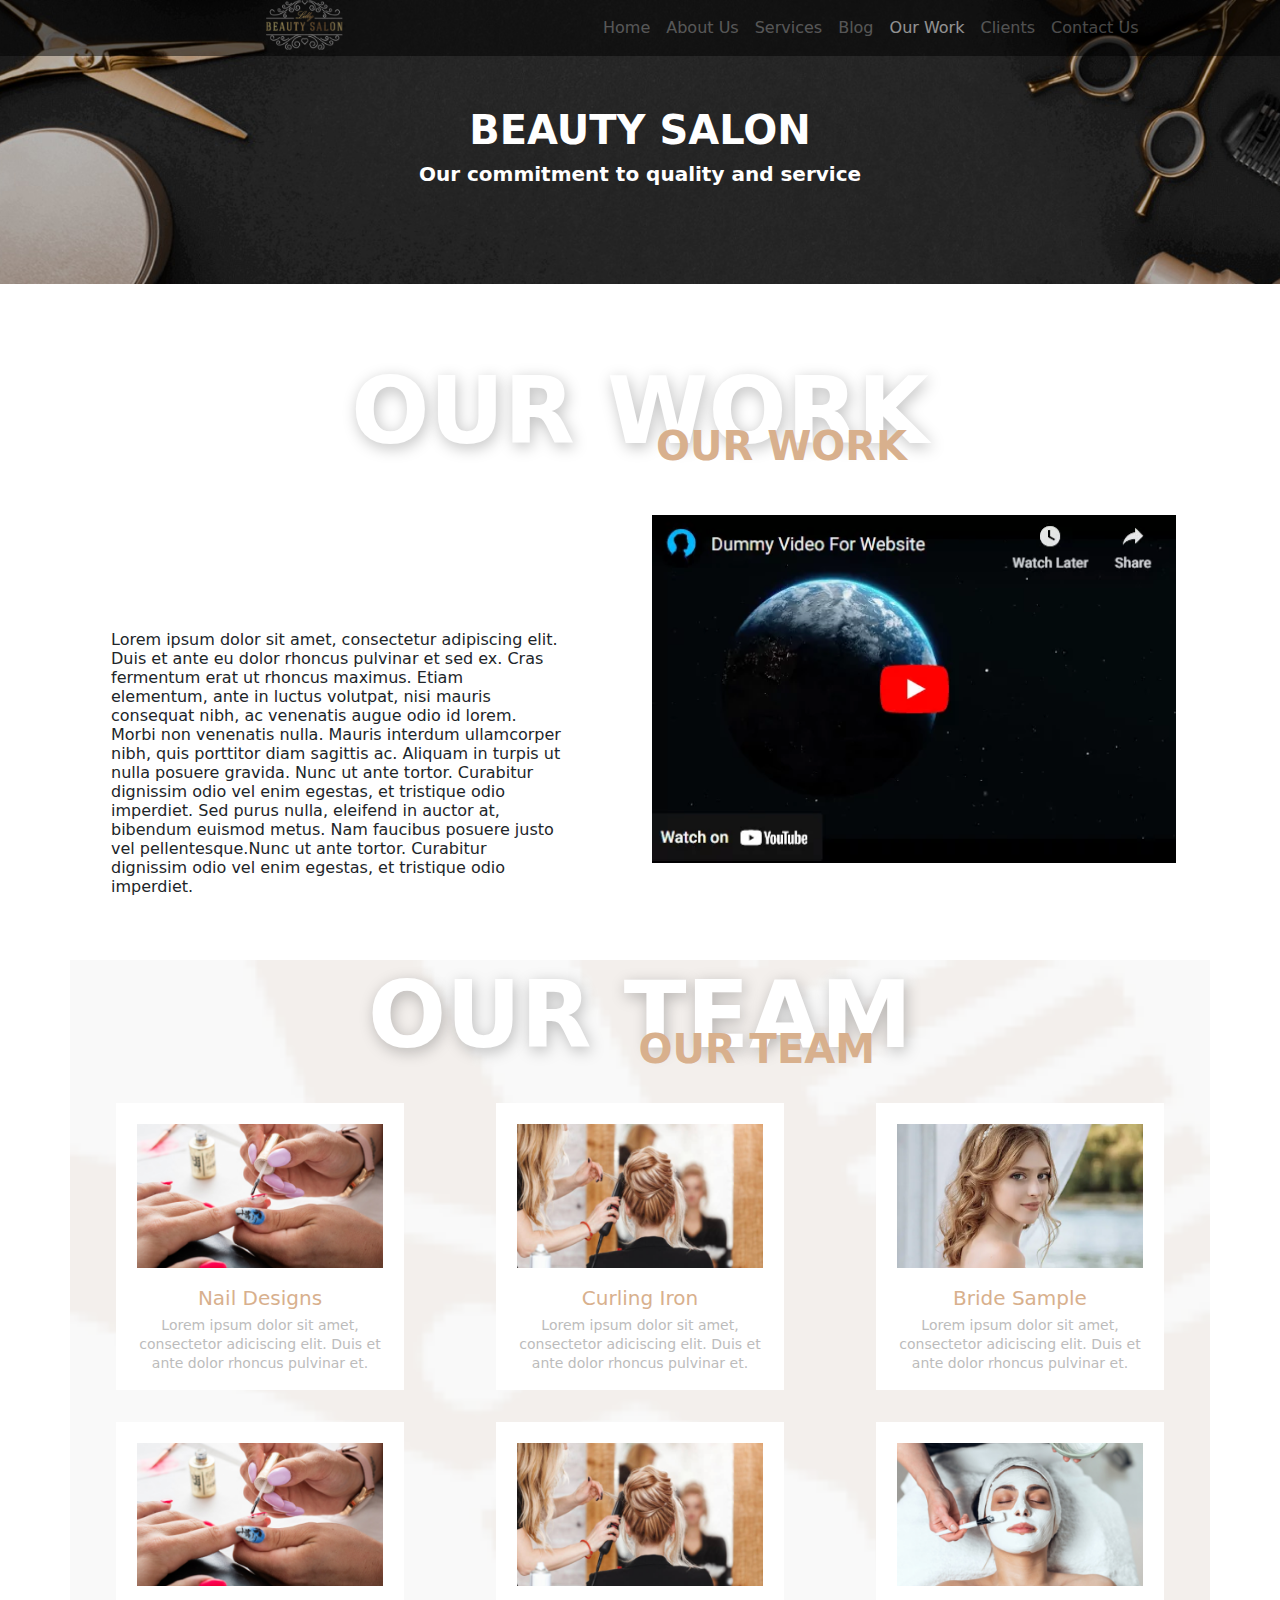
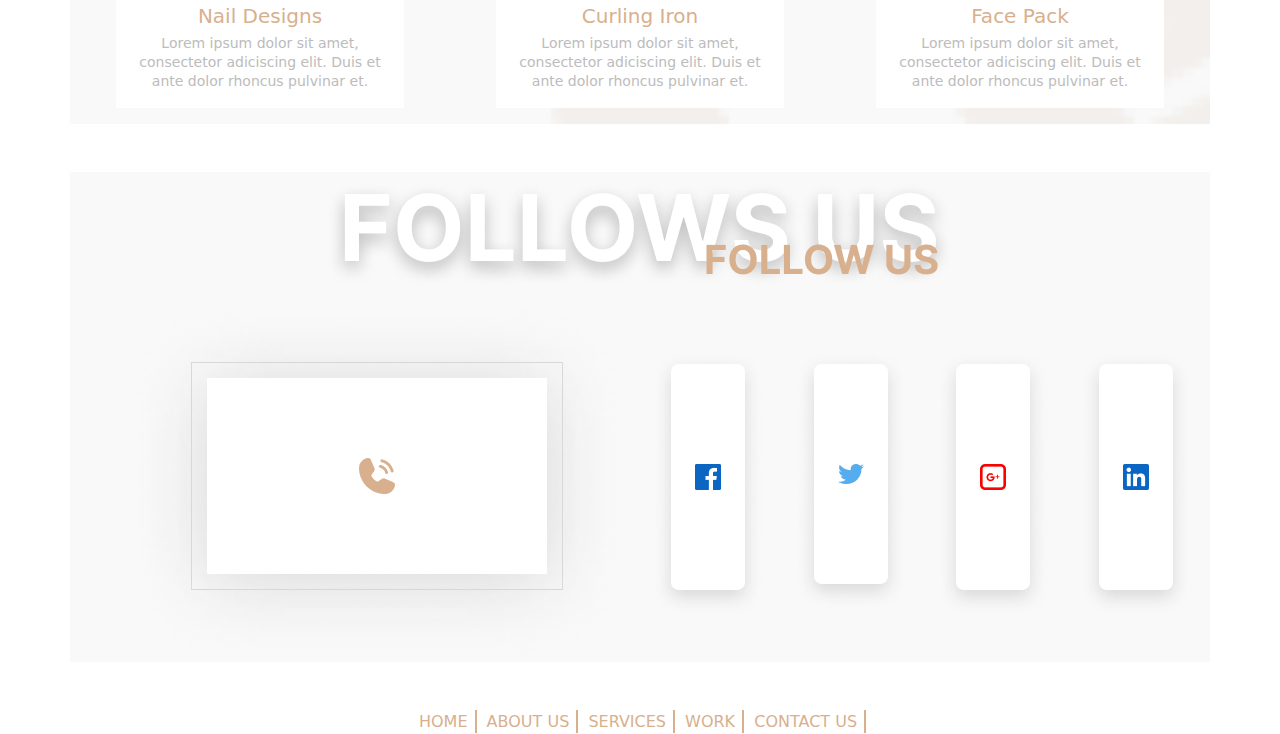
<file: our work.html>
<!doctype html>
<html lang="en">

<head>
  <meta charset="utf-8">
  <meta name="viewport" content="width=device-width, initial-scale=1">
  <title>Beauty Saloon_Our Work</title>
  <link href="https://cdn.jsdelivr.net/npm/bootstrap@5.3.3/dist/css/bootstrap.min.css" rel="stylesheet"
    integrity="sha384-QWTKZyjpPEjISv5WaRU9OFeRpok6YctnYmDr5pNlyT2bRjXh0JMhjY6hW+ALEwIH" crossorigin="anonymous">
  <link rel="stylesheet" href="index.css">
</head>

<body>
  <div class="banner">
    <div class="navbarr">
      <div class="container">
        <div class="row">
          <div class="col-3">
            <div class="text-end">
              <img src="images/Rectangle 1.png" alt="" style="max-width: 100%; height: 50px;">
            </div>
          </div>
          <div class="col-9">
            <nav class="navbar navbar-expand-lg  navbar-dark bg-black ">
              <div class="container-fluid">
                <a class="navbar-brand" href="#"></a>
                <button class="navbar-toggler" type="button" data-bs-toggle="collapse" data-bs-target="#navbarNav"
                  aria-controls="navbarNav" aria-expanded="false" aria-label="Toggle navigation">
                  <span class="navbar-toggler-icon"></span>
                </button>
                <div class="collapse navbar-collapse" id="navbarNav">
                  <ul class="navbar-nav">
                    <li class="nav-item">
                      <a class="nav-link" aria-current="page" href="index.html">Home</a>
                    </li>
                    <li class="nav-item">
                      <a class="nav-link" href="about.html">About Us</a>
                    </li>
                    <li class="nav-item">
                      <a class="nav-link" href="services.html">Services</a>
                    </li>
                    <li class="nav-item">
                      <a class="nav-link" href="blog.html">Blog</a>
                    </li>
                    <li class="nav-item">
                      <a class="nav-link active" href="our work.html">Our Work</a>
                    </li>
                    <li class="nav-item">
                      <a class="nav-link" href="clients.html">Clients</a>
                    </li>
                    <li class="nav-item">
                      <a class="nav-link" href="contact.html">Contact Us</a>
                    </li>
                  </ul>
                </div>
              </div>
            </nav>
          </div>
        </div>
      </div>
    </div>

    <div class="container banner-text">
      <h1 class="banner-heading1">BEAUTY SALON</h1>
      <h6 class="banner-heading2">Our commitment to quality and service</h6>
    </div>
  </div>
  <!-- OUR WORK -->
  <div class="container">
    <div class="text-center mt-4 ">
      <div class="position-relative pt-5">
        <p class="lg-text lg-text-work">OUR WORK</p>
        <p class="sm-text sm-text-work">OUR WORK</p>
      </div>  
      </div>
    <div class="row my-5">
      <div class="col-lg-6 col-md-6 col-sm-12">
        <p class="text mt-5 mt-sm-1">Lorem ipsum dolor sit amet, consectetur adipiscing elit. Duis et ante eu dolor rhoncus
          pulvinar et sed ex. Cras fermentum erat ut rhoncus maximus. Etiam elementum, ante in luctus volutpat, nisi
          mauris consequat nibh, ac venenatis augue odio id lorem. Morbi non venenatis nulla. Mauris interdum
          ullamcorper nibh, quis porttitor diam sagittis ac. Aliquam in turpis ut nulla posuere gravida.
          Nunc ut ante tortor. Curabitur dignissim odio vel enim egestas, et tristique odio imperdiet. Sed purus nulla,
          eleifend in auctor at, bibendum euismod metus. Nam faucibus posuere justo vel pellentesque.Nunc ut ante
          tortor. Curabitur dignissim odio vel enim egestas, et tristique odio imperdiet.</p>
      </div>
      <div class="col-lg-6 col-md-6 col-sm-12">
        <div class="u-tube-img">
          <img src="images/sercices/Rectangle 11 (1).png" alt="" style="max-width: 100%;">
        </div>
      </div>

    </div>
  </div>
  <!-- OUR TEAM -->
  <div class="container bg-team my-5">
    <div class="position-relative">
      <p class="lg-text lg-text-team">OUR TEAM</p>
      <p class="sm-text sm-text-team">OUR TEAM</p>
    </div>
    <div class="row">
      <div class="col-lg-4 col-md-6 col-sm-6 my-3">
        <div class="card rounded-0 border-white mx-auto" style="width: 18rem;">
          <img src="images/Rectangle 4.png" class="card-img-top rounded-0" alt="..." style="border: 20px solid white;">
          <div class="card-body text-center pt-0">
            <h5 class="card-title">Nail Designs</h5>
            <p class="card-text">Lorem ipsum dolor sit amet,
              consectetor adiciscing elit.
              Duis et ante dolor rhoncus
              pulvinar et.</p>
          </div>
        </div>
      </div>
      <div class="col-lg-4 col-md-6 col-sm-6 my-3">
        <div class="card rounded-0 border-white mx-auto" style="width: 18rem;">
          <img src="images/Rectangle 4 (1).png" class="card-img-top rounded-0" alt="..."
            style="border: 20px solid white;">
          <div class="card-body text-center pt-0">
            <h5 class="card-title">Curling Iron</h5>
            <p class="card-text">Lorem ipsum dolor sit amet,
              consectetor adiciscing elit.
              Duis et ante dolor rhoncus
              pulvinar et.</p>
          </div>
        </div>
      </div>
      <div class="col-lg-4 col-md-6 col-sm-6 my-3">
        <div class="card rounded-0 border-white mx-auto" style="width: 18rem;">
          <img src="images/Rectangle 4 (2).png" class="card-img-top rounded-0" alt="..."
            style="border: 20px solid white;">
          <div class="card-body text-center pt-0">
            <h5 class="card-title">Bride Sample</h5>
            <p class="card-text">Lorem ipsum dolor sit amet,
              consectetor adiciscing elit.
              Duis et ante dolor rhoncus
              pulvinar et.</p>
          </div>
        </div>
      </div>

      <div class="col-lg-4 col-md-6 col-sm-6 my-3">
        <div class="card rounded-0 border-white mx-auto" style="width: 18rem;">
          <img src="images/Rectangle 4.png" class="card-img-top rounded-0" alt="..." style="border: 20px solid white;">
          <div class="card-body text-center pt-0">
            <h5 class="card-title">Nail Designs</h5>
            <p class="card-text">Lorem ipsum dolor sit amet,
              consectetor adiciscing elit.
              Duis et ante dolor rhoncus
              pulvinar et.</p>
          </div>
        </div>
      </div>
      <div class="col-lg-4 col-md-6 col-sm-6 my-3">
        <div class="card rounded-0 border-white mx-auto" style="width: 18rem;">
          <img src="images/Rectangle 4 (1).png" class="card-img-top rounded-0" alt="..."
            style="border: 20px solid white;">
          <div class="card-body text-center pt-0">
            <h5 class="card-title">Curling Iron</h5>
            <p class="card-text">Lorem ipsum dolor sit amet,
              consectetor adiciscing elit.
              Duis et ante dolor rhoncus
              pulvinar et.</p>
          </div>
        </div>
      </div>
      <div class="col-lg-4 col-md-6 col-sm-6 my-3">
        <div class="card rounded-0 border-white mx-auto" style="width: 18rem;">
          <img src="images/Rectangle 4 (3).png" class="card-img-top rounded-0" alt="..."
            style="border: 20px solid white;">
          <div class="card-body text-center pt-0">
            <h5 class="card-title">Face Pack</h5>
            <p class="card-text">Lorem ipsum dolor sit amet,
              consectetor adiciscing elit.
              Duis et ante dolor rhoncus
              pulvinar et.</p>
          </div>
        </div>
      </div>
    </div>
  </div>

  <!-- FOLLOW US footer -->
  <div class="container bg-color my-5">
    <div class="text-center mt-5 mb-3">
      <img src="images/Frame 25 (3).png" alt="" style="max-width: 100%;">
    </div>
    <div class="row">
      <div class="col-lg-6 col-md-6 col-sm-12">
        <div class="text-end">
          <a href="">
            <img src="images/Frame 46.png" alt="" style="max-width: 100%;"></a>
        </div>
      </div>
      <div class="col-lg-6 col-md-6 col-sm-12 mt-5">
        <div class="row">
          <div class="col-3">
            <img src="images/Frame 47.png" alt="" style="max-width: 100%;" class="mx-0 px-0">
          </div>
          <div class="col-3">
            <img src="images/Frame 48.png" alt="" style="max-width: 100%;" class="mx-0 px-0">
          </div>
          <div class="col-3">
            <img src="images/Frame 49.png" alt="" style="max-width: 100%;">
          </div>
          <div class="col-3">
            <img src="images/Frame 50.png" alt="" style="max-width: 100%;">
          </div>
        </div>

      </div>
    </div>
  </div>
  <footer>
    <div class="container">
      <div class="text-center">
        <a class="footer-tag">HOME</a>
        <a class="footer-tag">ABOUT US</a>
        <a class="footer-tag">SERVICES</a>
        <a class="footer-tag">WORK</a>
        <a class="footer-tag">CONTACT US</a>
      </div>

    </div>
  </footer>
  <script src="https://cdn.jsdelivr.net/npm/@popperjs/core@2.11.8/dist/umd/popper.min.js"
    integrity="sha384-I7E8VVD/ismYTF4hNIPjVp/Zjvgyol6VFvRkX/vR+Vc4jQkC+hVqc2pM8ODewa9r"
    crossorigin="anonymous"></script>
  <script src="https://cdn.jsdelivr.net/npm/bootstrap@5.3.3/dist/js/bootstrap.min.js"
    integrity="sha384-0pUGZvbkm6XF6gxjEnlmuGrJXVbNuzT9qBBavbLwCsOGabYfZo0T0to5eqruptLy"
    crossorigin="anonymous"></script>
</body>

</html>
</file>
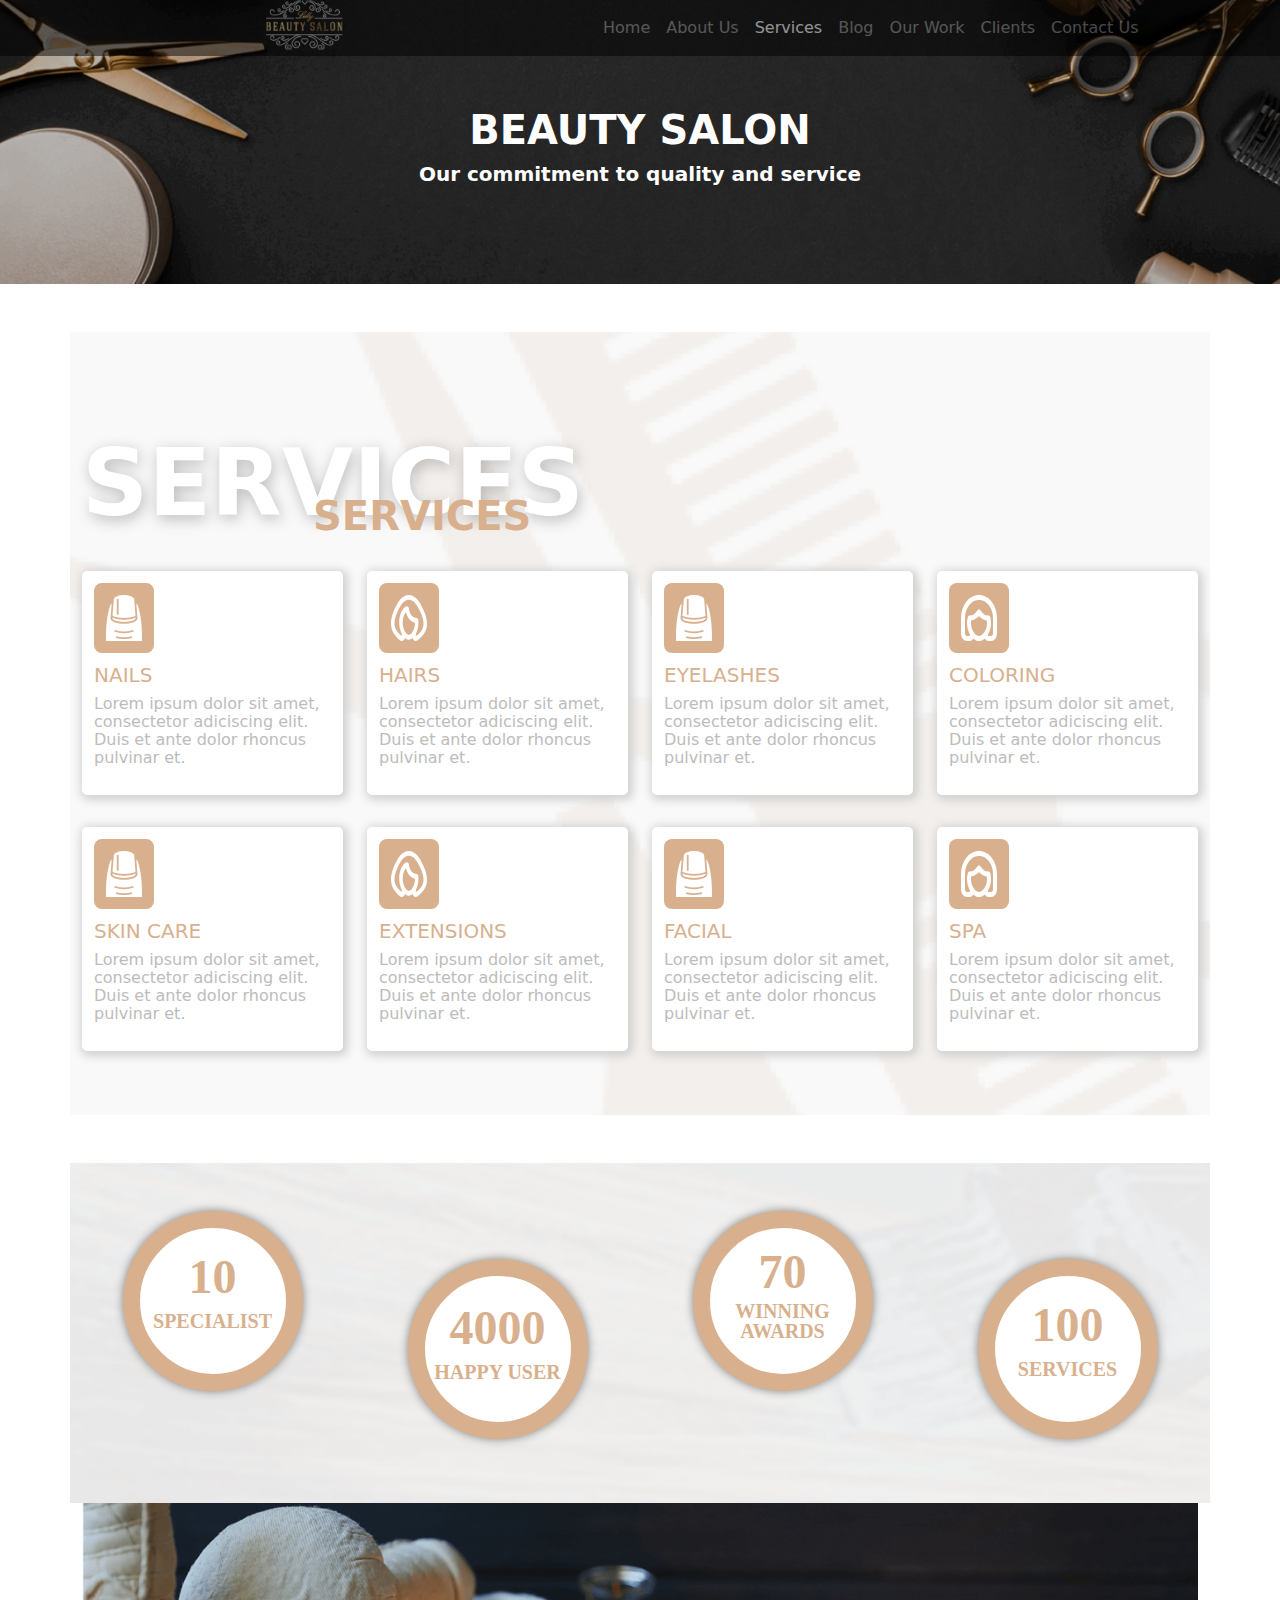
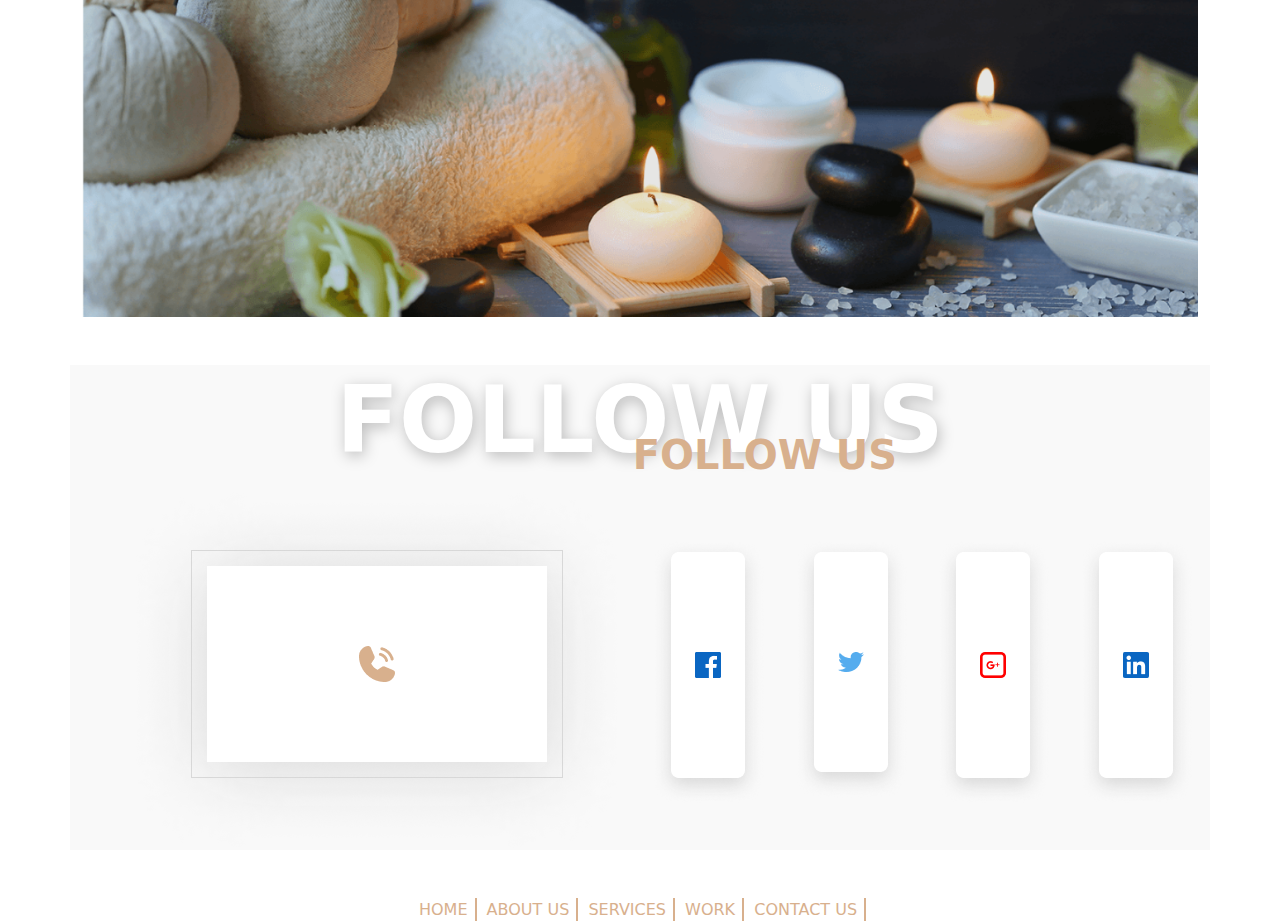
<file: services.html>
<!doctype html>
<html lang="en">

<head>
  <meta charset="utf-8">
  <meta name="viewport" content="width=device-width, initial-scale=1">
  <title>Beauty Saloon_Services</title>
  <link href="https://cdn.jsdelivr.net/npm/bootstrap@5.3.3/dist/css/bootstrap.min.css" rel="stylesheet"
    integrity="sha384-QWTKZyjpPEjISv5WaRU9OFeRpok6YctnYmDr5pNlyT2bRjXh0JMhjY6hW+ALEwIH" crossorigin="anonymous">
  <link rel="stylesheet" href="index.css">
</head>

<body>
  <div class="banner">
    <div class="navbarr">
      <div class="container">
        <div class="row">
          <div class="col-3">
            <div class="text-end">
              <img src="images/Rectangle 1.png" alt="" style="max-width: 100%; height: 50px;">
            </div>
          </div>
          <div class="col-9">
            <nav class="navbar navbar-expand-lg  navbar-dark bg-black ">
              <div class="container-fluid">
                <a class="navbar-brand" href="#"></a>
                <button class="navbar-toggler" type="button" data-bs-toggle="collapse" data-bs-target="#navbarNav"
                  aria-controls="navbarNav" aria-expanded="false" aria-label="Toggle navigation">
                  <span class="navbar-toggler-icon"></span>
                </button>
                <div class="collapse navbar-collapse" id="navbarNav">
                  <ul class="navbar-nav">
                    <li class="nav-item">
                      <a class="nav-link" aria-current="page" href="index.html">Home</a>
                    </li>
                    <li class="nav-item">
                      <a class="nav-link" href="about.html">About Us</a>
                    </li>
                    <li class="nav-item">
                      <a class="nav-link active" href="services.html">Services</a>
                    </li>
                    <li class="nav-item">
                      <a class="nav-link" href="blog.html">Blog</a>
                    </li>
                    <li class="nav-item">
                      <a class="nav-link" href="our work.html">Our Work</a>
                    </li>
                    <li class="nav-item">
                      <a class="nav-link" href="clients.html">Clients</a>
                    </li>
                    <li class="nav-item">
                      <a class="nav-link" href="contact.html">Contact Us</a>
                    </li>
                  </ul>
                </div>
              </div>
            </nav>
          </div>
        </div>
      </div>
    </div>

    <div class="container banner-text">
      <h1 class="banner-heading1">BEAUTY SALON</h1>
      <h6 class="banner-heading2">Our commitment to quality and service</h6>
    </div>
  </div>

  <!-- OUR SERVICES -->
  <div class="container my-5 service-bg">
    <div class="position-relative pt-5" style="margin-top: 40px;">
      <p class="lg-text lg-text-services pt-5 text-start">SERVICES</p>
      <p class="sm-text sm-text-services text-start">SERVICES</p>
    </div> 
    <!-- <img src="images/Frame 25.png" alt="" style="max-width: 100%; margin-top: 40px;"> -->
    <div class="row">
      <div class="col-lg-3 col-md-6 col-sm-12 my-3">
        <div class="service-div">
          <img src="images/Frame 11.svg" alt="" style="max-width: 100%;">
          <p class="service-heading">NAILS</p>
          <p class="service-details">Lorem ipsum dolor sit amet,
            consectetor adiciscing elit.
            Duis et ante dolor rhoncus
            pulvinar et.</p>
        </div>
      </div>
      <div class="col-lg-3 col-md-6 col-sm-12 my-3">
        <div class="service-div">
          <img src="images/Frame 11 (1).svg" alt="" style="max-width: 100%;">
          <p class="service-heading">HAIRS</p>
          <p class="service-details">Lorem ipsum dolor sit amet,
            consectetor adiciscing elit.
            Duis et ante dolor rhoncus
            pulvinar et.</p>
        </div>
      </div>
      <div class="col-lg-3 col-md-6 col-sm-12 my-3">
        <div class="service-div">
          <img src="images/Frame 11.svg" alt="" style="max-width: 100%;">
          <p class="service-heading">EYELASHES</p>
          <p class="service-details">Lorem ipsum dolor sit amet,
            consectetor adiciscing elit.
            Duis et ante dolor rhoncus
            pulvinar et.</p>
        </div>
      </div>
      <div class="col-lg-3 col-md-6 col-sm-12 my-3">
        <div class="service-div">
          <img src="images/Frame 11 (3).svg" alt="" style="max-width: 100%;">
          <p class="service-heading">COLORING</p>
          <p class="service-details">Lorem ipsum dolor sit amet,
            consectetor adiciscing elit.
            Duis et ante dolor rhoncus
            pulvinar et.</p>
        </div>
      </div>

    </div>
    <div class="row pb-5">
      <div class="col-lg-3 col-md-6 col-sm-12 my-3">
        <div class="service-div">
          <img src="images/Frame 11.svg" alt="" style="max-width: 100%;">
          <p class="service-heading">SKIN CARE</p>
          <p class="service-details">Lorem ipsum dolor sit amet,
            consectetor adiciscing elit.
            Duis et ante dolor rhoncus
            pulvinar et.</p>
        </div>
      </div>
      <div class="col-lg-3 col-md-6 col-sm-12 my-3">
        <div class="service-div">
          <img src="images/Frame 11 (1).svg" alt="" style="max-width: 100%;">
          <p class="service-heading">EXTENSIONS</p>
          <p class="service-details">Lorem ipsum dolor sit amet,
            consectetor adiciscing elit.
            Duis et ante dolor rhoncus
            pulvinar et.</p>
        </div>
      </div>
      <div class="col-lg-3 col-md-6 col-sm-12 my-3">
        <div class="service-div">
          <img src="images/Frame 11.svg" alt="" style="max-width: 100%;">
          <p class="service-heading">FACIAL</p>
          <p class="service-details">Lorem ipsum dolor sit amet,
            consectetor adiciscing elit.
            Duis et ante dolor rhoncus
            pulvinar et.</p>
        </div>
      </div>
      <div class="col-lg-3 col-md-6 col-sm-12 my-3">
        <div class="service-div">
          <img src="images/Frame 11 (3).svg" alt="" style="max-width: 100%;">
          <p class="service-heading">SPA</p>
          <p class="service-details">Lorem ipsum dolor sit amet,
            consectetor adiciscing elit.
            Duis et ante dolor rhoncus
            pulvinar et.</p>
        </div>
      </div>

    </div>
  </div>
  <!-- CIRCLE BANNER -->

    <div class="container bg-circle">
      <div class="row py-5">
        <div class="col-lg-3 col-md-6 col-sm-12 text-center">
          <div class="circlee mx-auto">
            <p class="circle-no">10</p>
            <p class="circle-text">SPECIALIST</p>
          </div>

        </div>
        <div class="col-lg-3 col-md-6 col-sm-12 text-center">
          <div class="mt-5 circlee mx-auto">
            <p class="circle-no mt-3">4000</p>
            <p class="circle-text">HAPPY USER</p>
          </div>

        </div>
        <div class="col-lg-3 col-md-6 col-sm-12 text-center">
          <div class="c-1 circlee mx-auto">
            <p class="circle-no mt-2">70</p>
            <p class="circle-text" style="line-height: 20px;">WINNING
              AWARDS</p>
          </div>

        </div>
        <div class="col-lg-3 col-md-6 col-sm-12 text-center mb-3">
          <div class="mt-5 circlee mx-auto">
            <p class="circle-no">100</p>
            <p class="circle-text">SERVICES</p>
          </div>
        </div>
      </div>
    </div>
  <div class="container">
  <div class="mb-5 text-center">
    <img src="images/sercices/Rectangle 9.png" alt="" style="max-width: 100%;">
  </div>
</div>
  <!-- FOLLOW US footer -->
  <div class="container bg-color my-5">
    <div class="text-center mt-5 mb-3">
      <div class="position-relative">
        <p class="lg-text lg-text-follow">FOLLOW US</p>
        <p class="sm-text sm-text-follow">FOLLOW US</p>
      </div>
    </div>
    <div class="row">
      <div class="col-lg-6 col-md-6 col-sm-12">
        <div class="text-end">
          <a href="">
            <img src="images/Frame 46.png" alt="" style="max-width: 100%;"></a>
        </div>
      </div>
      <div class="col-lg-6 col-md-6 col-sm-12 mt-5">
        <div class="row">
          <div class="col-3">
            <img src="images/Frame 47.png" alt="" style="max-width: 100%;" class="mx-0 px-0">
          </div>
          <div class="col-3">
            <img src="images/Frame 48.png" alt="" style="max-width: 100%;" class="mx-0 px-0">
          </div>
          <div class="col-3">
            <img src="images/Frame 49.png" alt="" style="max-width: 100%;">
          </div>
          <div class="col-3">
            <img src="images/Frame 50.png" alt="" style="max-width: 100%;">
          </div>
        </div>

      </div>
    </div>
  </div>
  <footer>
    <div class="container">
      <div class="text-center">
        <a class="footer-tag">HOME</a>
        <a class="footer-tag">ABOUT US</a>
        <a class="footer-tag">SERVICES</a>
        <a class="footer-tag">WORK</a>
        <a class="footer-tag">CONTACT US</a>
      </div>

    </div>
  </footer>
  <script src="https://cdn.jsdelivr.net/npm/@popperjs/core@2.11.8/dist/umd/popper.min.js"
    integrity="sha384-I7E8VVD/ismYTF4hNIPjVp/Zjvgyol6VFvRkX/vR+Vc4jQkC+hVqc2pM8ODewa9r"
    crossorigin="anonymous"></script>
  <script src="https://cdn.jsdelivr.net/npm/bootstrap@5.3.3/dist/js/bootstrap.min.js"
    integrity="sha384-0pUGZvbkm6XF6gxjEnlmuGrJXVbNuzT9qBBavbLwCsOGabYfZo0T0to5eqruptLy"
    crossorigin="anonymous"></script>
</body>

</html>
</file>
<file: index.css>
body {
  margin: 0;
  padding: 0;
}
.banner {
  background-image: url(images/WhatsApp\ Image\ 2024-03-04\ at\ 11.24.43\ AM.jpeg);
  background-position: center;
  background-size: cover;

  /* padding-bottom: 10%; */
}
.navbarr {
  background-color: black;
  opacity: 50%;
}
.service-bg{
  background-image: url(images/Services\ \(2\).png);
  background-repeat: no-repeat;
  background-size: cover;
  background-position: center center;
}
.bg-team{
  background-image: url(images/Our\ Team\ \(2\).png);
  background-repeat: no-repeat;
  background-size: cover;
  background-position: center center;
}
.banner-text {
  margin-top: 20px;
  padding-top: 30px;
  padding-bottom: 90px;
}
.banner-heading1 {
  /* font-family: inter; */
  font-size: 40px;
  font-weight: 700;
  text-align: center;
  line-height: 48px;
  color: rgba(255, 255, 255, 1);
}
.banner-heading2 {
  font-size: 20px;
  font-weight: 700;
  text-align: center;
  line-height: 24px;
  color: rgba(255, 255, 255, 1);
}
.navbar-brand {
  margin-left: 100px !important;
}
.contact-us {
  background-color: rgba(216, 176, 141, 1);
}
.contact-heading1 {
  font-size: 18px;
  font-weight: 600;
  line-height: 18px;
  color: rgba(255, 255, 255, 1);
  margin-top: 17px;
}
.contact-heading2 {
  font-size: 14px;
  font-weight: 600;
  /* text-align: center; */
  line-height: 10px;
  color: rgba(255, 255, 255, 1);
}
.text {
  font-size: 16px;
  line-height: 19px;
}
.btnn {
  background-color: rgba(216, 176, 141, 1);
}
.btn:hover {
  background-color: rgba(216, 176, 141, 1);
}
/* services */
.service-div {
  border: 2px solid white;
  border-radius: 5px;
  padding: 10px;
  background-color: #ffffff;
  box-shadow: 2px 2px 10px 3px #d0d0d0;
}
.service-heading {
  /* font-family: inter; */
  font-weight: 500;
  font-size: 20px;
  line-height: 7px;
  color: rgba(216, 176, 141, 1);
  margin-top: 19px;
}

.service-details {
  font-weight: 400;
  font-size: 16px;
  line-height: 18px;
  color: rgba(188, 188, 188, 1);
}
.bg-color {
  background-color: #f9f9f9;
}
.card-title {
  /* font-family: inter; */
  font-weight: 500;
  font-size: 20px;
  line-height: 20px;
  color: rgba(216, 176, 141, 1);
}
.card-text {
  font-weight: 400;
  font-size: 14px;
  line-height: 19px;
  color: rgba(188, 188, 188, 1);
}
.intrest-heading {
  /* font-family: Inter; */
  font-size: 32px;
  font-weight: 700;
  line-height: 39px;
  letter-spacing: 0em;
  text-align: left;
  color: rgba(239, 237, 238, 1);
  padding-top: 10px;
}
.intrest-button {
  /* font-family: Inter; */
  font-size: 28px;
  font-weight: 700;
  line-height: 20px;
  letter-spacing: 0em;
  text-align: left;
  color: rgba(216, 176, 141, 1);
  background-color: white !important;
  margin-top: 30px;
  padding: 12px;
  transition: border 0.3s ease-in-out;
  border-color: rgba(216, 176, 141, 1);
}
.intrest-button:hover {
  color: rgba(216, 176, 141, 1);
  border: 2px solid rgba(216, 176, 141, 1);
}
.intrest-button:active {
  color: rgba(216, 176, 141, 1);
  border: 2px solid rgba(216, 176, 141, 1);
}
.f-div {
  border: 2px solid white;
  border-radius: 5px;
  /* padding: 10px; */
  background-color: #ffffff;
  box-shadow: 2px 2px 10px 3px #d0d0d0;
  text-align: center;
  padding: 84px 9px;
  max-width: 70px;
  margin-left: 10px;
  margin-top: 12px;
}
.footer-tag {
  border-right: 2px solid rgba(216, 176, 141, 1);
  padding: 2px 7px 2px 5px;
  text-decoration: none;
  color: rgba(216, 176, 141, 1);
}
.b-press {
  font-family: Inter;
  font-size: 32px;
  font-weight: 700;
  line-height: 39px;
  letter-spacing: 0em;
  text-align: left;
  color: rgba(216, 176, 141, 1);
}
.b-press-test {
  font-family: Inter;
  font-size: 16px;
  font-weight: 400;
  line-height: 19px;
  letter-spacing: 0em;
  text-align: left;
  color: rgba(33, 37, 41, 1);
}
.nail1 {
  margin-top: 10px;
  font-family: Inter;
  font-size: 24px;
  font-weight: 500;
  line-height: 19px;
  letter-spacing: 0em;
  text-align: left;
  color: rgba(216, 176, 141, 1);
}
.prices {
  font-family: Inter;
  font-size: 28px;
  font-weight: 500;
  line-height: 34px;
  letter-spacing: 0em;
  text-align: center;
  color: rgba(191, 191, 191, 1);
}

.doller {
  font-family: Inter;
  font-size: 36px;
  font-weight: 500;
  line-height: 44px;
  letter-spacing: 0em;
  text-align: center;
  color: rgba(216, 176, 141, 1);
}
.product {
  font-family: Inter;
  font-size: 20px;
  font-weight: 500;
  line-height: 24px;
  letter-spacing: 0em;
  text-align: left;
  color: rgba(191, 191, 191, 1);
}

.price {
  font-family: Inter;
  font-size: 20px;
  font-weight: 500;
  line-height: 24px;
  letter-spacing: 0em;
  /* text-align: left; */
  float: inline-end;
  color: rgba(191, 191, 191, 1);
}

.price-btn {
  background-color: rgba(216, 176, 141, 1);
  color: white;
  border: 1px solid rgba(216, 176, 141, 1) !important;
}
.price-btn:hover {
  background-color: rgba(216, 176, 141, 1);
  color: white !important;
  border: 1px solid rgba(216, 176, 141, 1);
}
.readmore {
  background-color: rgba(216, 176, 141, 1);
  border: 1px solid rgba(216, 176, 141, 1);
  color: white !important;
}

.form-control {
  box-shadow: 1px 1px 5px gray;
}
::placeholder {
  color: lightgray !important;
}
.submit {
  background-color: rgba(216, 176, 141, 1);
  color: white;
  border: rgba(216, 176, 141, 1);
}
.submit:hover {
  background-color: rgba(216, 176, 141, 1);
  color: white !important;
  border: rgba(216, 176, 141, 1);
}
.contact-heading2-1st {
  margin-left: 76px;
}
.contact-heading2-2nd {
  margin-left: 96px;
}
.contact-heading2-3rd {
  margin-left: 29px;
}

.carousel-control-next-icon {
  background-color: rgba(216, 176, 141, 1);
  border-radius: 2px;
  margin-top: 60px;
  margin-left: 88px;
}
.carousel-control-prev-icon {
  background-color: rgba(216, 176, 141, 1);
  border-radius: 2px;
  margin-top: 60px;
  margin-right: 88px;
}
.bg-circle{
  background-image: url(images/Frame\ 92.png);
  background-repeat: no-repeat;
  /* background-position: center center;*/
  background-size: cover; 
}
.lg-text {
  position: relative;
  font-size: 92px;
  font-weight: 700;
  line-height: 111px;
  letter-spacing: 0em;
  text-align: center;
  color: rgba(255, 255, 255, 1);
  text-shadow: 2px 4px 15px rgba(0, 0, 0, 0.25);
}
.sm-text {
  position: absolute;
  top: 60px;
  right: 42px;
  font-size: 40px;
  font-weight: 700;
  line-height: 48px;
  letter-spacing: 0em;
  color: rgba(216, 176, 141, 1);
}

.borderr {
  border-left: 4px solid rgba(216, 176, 141, 1);
  border-radius: 10px;
}
.contact-info {
  padding: 10px 2px 10px 2px;
  color: rgba(216, 176, 141, 1);
  font-family: Inter;
  font-size: 16px;
  font-weight: 400;
  line-height: 24px;
  letter-spacing: 0em;
  text-align: center;
}
.circle-no {
  font-family: Inter;
  font-size: 48px;
  font-weight: 700;
  margin-top: 13px;
  color: rgba(216, 176, 141, 1);
}
.circle-text {
  font-family: Inter;
  font-size: 20px;
  font-weight: 700;
  margin-top: -23px;
  
  color: rgba(216, 176, 141, 1);
}
.circlee {
  background-color: white;
  border-radius: 50%;
  border: 17px solid rgba(216, 176, 141, 1);
  width: 180px;
  height: 180px;
  box-sizing: border-box;
  box-shadow: 0 0 10px gray;
}
@media screen and (min-width: 1199px) {
  .navbar {
    margin-left: 100px;
  }
}

@media screen and (max-width: 992px) {
  .home-page-img {
    text-align: center;
  }
  .btn-container {
    text-align: center;
    margin-bottom: 30px;
  }
  .intrest-heading {
    text-align: center;
  }
  .intrest-btn {
    text-align: center;
  }
  .about-img {
    text-align: center;
  }
}

@media screen and (max-width: 576px) {
  .intrest-heading {
    font-size: 27px;
  }
  .intrest-btn {
    font-size: 23px;
  }
  .banner-heading1 {
    font-size: 32px;
  }
  .banner-heading2 {
    font-size: 17px;
  }
  .contact-img {
    height: 100px !important;
    text-align: center;
  }
  .carousel-control-next-icon {
    background-color: rgba(216, 176, 141, 1);
    border-radius: 2px;
    margin-top: -46px;
    margin-left: 28px;
  }
  .carousel-control-prev-icon {
    background-color: rgba(216, 176, 141, 1);
    margin-top: -46px;
    border-radius: 2px;
    margin-right: 28px;
  }
}

@media screen and (max-width: 767px) {
  .address {
    margin-left: -65px;
  }
  .timing {
    margin-left: -25px;
  }
  .contact-heading2-1st {
    margin-left: 76px;
  }
  .contact-heading2-2nd {
    margin-left: 41px;
  }
  .contact-heading2-3rd {
    margin-left: 7px;
  }
  .circlee {
    margin-top: 0px;
  }
  .c-1 {
    margin-top: 80px !important;
  }
  .u-tube-img {
    margin-top: 25px;
  }
}

@media screen and (min-width: 767px) and (max-width: 991px) {
  .contact-heading2-1st {
    margin-left: 48px;
    line-height: 15px;
  }
}
@media screen and (min-width: 400px) and (max-width: 991px) {
  .cards {
    width: 22rem !important;
  }
}
@media screen and (min-width: 1400px) {
  .sm-text-client {
    position: absolute;
    top: 66px;
    /* right: 714px; */
    left: 328px;
  }
  .sm-text-about {
    top: 62px;
    right: 90px;
  }
  .sm-text-team {
    top: 68px;
    right: 410px;
  }
  .sm-text-follow {
    top: 67px;
    right: 390px;
  }
  .sm-text-services {
    top: 162px;
    left: 231px;
  }
  .sm-text-contact {
    top: 160px;
    left: 318px;
  }
  .sm-text-blog {
    top: 63px;
    left: 260px;
  }
  .sm-text-work {
    top: 114px;
    left: 325px;
  }
  .about{
    padding-top: 63px;
  }
  .p-about{
    margin-right: 124px;
  }
  .p-about2{
    top: 64px;
    right: 30px;
  }
 
  .text{
     margin-top: 115px!important;
    margin-left: 29px;
    margin-right: 66px;
  }

 
}
@media screen and (min-width: 992px) and (max-width: 1200px) {
  .sm-text-client {
    position: absolute;
    top: 65px;
    right: 355px;
    
  }
  .sm-text-work {
    top: 114px;
    left: 325px;
  }
  .sm-text-contact {
    top: 160px;
    left: 318px;
  }
  .lg-text-about{
    font-size: 84px!important;
  }
  .sm-text-about {
    top: 62px;
    right: 20px;
  }
  .sm-text-team {
    top: 65px;
    right: 234px;
  }
  .sm-text-follow {
    top: 67px;
    right: 213px;
  }
  .sm-text-services {
    top: 162px;
    left: 231px;
  }
  .sm-text-blog {
    top: 63px;
    left: 260px;
  }
 
  .p-about2{
    top: 64px;
    right: 30px;
  }
  .text{
    margin-top: 80px!important;
   margin-left: 29px;
   margin-right: 66px;
   margin-bottom: 80px!important;
 }
}
@media screen and (min-width: 1200px) and (max-width: 1400px) {
  .p-about{
    margin-right: 124px;
  }
  .p-about2{
    top: 64px;
    right: 30px;
  }
  .text{
    margin-top: 115px!important;
   margin-left: 29px;
   margin-right: 66px;
 }
  .sm-text-client {
    position: absolute;
    top: 65px;
    right: 536px;
  }

  .sm-text-contact {
    top: 160px;
    left: 318px;
  }
  .sm-text-about {
    top: 60px;
    right: 64px;
  }
  .lg-text-about {
    font-size: 84px;
  }
  .sm-text-follow {
    top: 66px;
    right: 301px;
  }
  .sm-text-services {
    top: 160px;
    left: 231px;
  }
  .sm-text-team {
    top: 65px;
    right: 323px;
  }
  .sm-text-blog {
    top: 63px;
    left: 260px;
  }
  .sm-text-work {
    top: 114px;
    left: 325px;
  }
}
@media screen and (min-width: 768px) and (max-width: 991px) {
  
  .p-about2{
    top: 64px;
    right: 30px;
  }
  .text{
    margin-top: 80px!important;
   margin-left: 29px;
   margin-right: 66px;
   margin-bottom: 80px!important;
 }
  .sm-text-work {
    top: 114px;
    left: 325px;
  }
  .sm-text-contact {
    top: 160px;
    left: 318px;
  }
  .sm-text-blog {
    top: 63px;
    left: 260px;
  }
  .sm-text-client {
    position: absolute;
    top: 66px;
    right: 114px;
    margin-bottom: 30px!important;
  }
  .sm-text-about {
    top: 60px;
    right: 140px;
  }
  .lg-text-about {
    font-size: 84px;
  }
  .sm-text-follow {
    top: 63px;
    right: 91px;
  }
  .sm-text-services {
    left: 231px;
    top: 161px;
  }
  .sm-text-team {
    top: 66px;
    right: 113px;
  }
}
@media screen and (min-width: 576px) and (max-width: 767px) {
  .p-about2{
    top: 64px;
    right: 30px;
  }
  .text{
    margin-top: 80px!important;
   margin-left: auto;
   margin-right: auto;
   margin-bottom: 80px!important;
 }
  .sm-text-work {
    top: 114px;
    right: 9px;
    font-size: 35px;
  }
  .sm-text-blog {
    top: 63px;
    left: 260px;
  }
  .sm-text-contact {
    top: 160px;
    right: 41px;
    font-size: 38px;
  }
  .lg-text-contact {
    font-size: 78px;
  }
  .sm-text-client {
    position: absolute;
    top: 58px;
    right: 26px;
    font-size: 33px;
  }
  .lg-text-client {
    font-size: 78px;
  }
  .sm-text-about {
    right: 30px;
  }
  .sm-text-follow {
    right: 1px;
  }
  .sm-text-services {
    top: 162px;
    right: 107px;
  }
  .sm-text-team {
    top: 66px;
    right: 20px;
  }
  .carousel-control-next-icon {
    background-color: rgba(216, 176, 141, 1);
    border-radius: 2px;
    margin-top: -46px;
    margin-left: 58px;
  }
  .carousel-control-prev-icon {
    background-color: rgba(216, 176, 141, 1);
    border-radius: 2px;
    margin-top: -46px;
    margin-right: 58px;
  }
}
@media screen and (min-width: 525px) and (max-width: 576px) {
  .text{
    margin-top: 60px!important;
   margin-left: auto;
   margin-right: auto;
   margin-bottom: 80px!important;
 }
  .sm-text-work {
    top: 100px;
    right: 88px;
    padding-bottom: 0px;
  }
  .lg-text-work {
    padding-top: 0;
    padding-bottom: 0px;
    margin-bottom: -43px;
  }
  .sm-text-blog {
    top: 57px;
    left: 132px;
  }
  .sm-text {
    font-size: 35px;
  }
  .lg-text {
    font-size: 60px;
  }
  .sm-text-contact {
    top: 154px;
    right: 163px;
  }
 
  .sm-text-about{
    top: 50px;
    right: 121px
  }
  .sm-text-services{
    top: 150px;
    left: 103px;
  }
  .sm-text-team{
    top: 49px;
    right: 119px;
  }
  .sm-text-follow{
    top: 51px;
    right: 105px;
  }
  .sm-text-client {
    top: 43px;
    right: 146px;
    font-size: 23px;
  }
  .lg-text-client {
    font-size: 40px;
    text-align: center!important;

  }
}

@media screen and (min-width: 425px) and (max-width: 525px) {
  .text{
    margin-top: 60px!important;
   margin-left: auto;
   margin-right: auto;
   margin-bottom: 80px!important;
 }
  .sm-text-work {
    top: 100px;
    right: 74px;
    padding-bottom: 0px;
  }
  .lg-text-work {
    padding-top: 0;
    padding-bottom: 0px;
    margin-bottom: -43px;
  }
  .sm-text-blog {
    top: 47px;
    left: 116px;
  }
  .sm-text {
    font-size: 35px;
  }
  .lg-text {
    font-size: 60px;
  }
  .sm-text-contact {
    top: 154px;
    right: 163px;
  }
  .sm-text-about{
    top: 46px;
    right: 86px;
  }
  .sm-text-services{
    top: 150px;
    left: 103px;
  }
  .sm-text-team{
    top: 49px;
    right: 81px;
  }
  .sm-text-follow{
    top: 49px;
    right: 70px;
  }
  .sm-text-client {
    top: 47px;
    right: 100px;
    font-size: 23px;
  }
  .lg-text-client {
    font-size: 40px;
    text-align: center!important;

  }
 
}

@media screen and (min-width: 300px) and (max-width: 425px) {
  .sm-text-work {
    top: 100px;
    right: 74px;
    padding-bottom: 0px;
  }
  .lg-text-work {
    padding-top: 0;
    padding-bottom: 0px;
    margin-bottom: -43px;
  }
  .sm-text-blog {
    top: 47px;
    left: 116px;
  }
  .sm-text {
    font-size: 27px;
  }
  .lg-text {
    font-size: 50px;
  }
  .sm-text-contact {
    
    top: 90px;
    right: 48px;
  }
  .lg-text-contact {
    padding-top: 0px!important;
    font-size: 40px;

  }
  .sm-text-about{
    top: 46px;
    right: 50px;
  }
  .sm-text-services{
    top: 144px;
    left: 103px;
  }
  .sm-text-team{
    top: 49px;
    right: 50px;
  }
  .sm-text-follow{
    top: 49px;
    right: 50px;
  }
  .sm-text-client {
    
    top: 47px;
    right: 35px;
    font-size: 23px;
  }
  .lg-text-client {
    font-size: 40px;
    text-align: center!important;

  }
}
</file>
